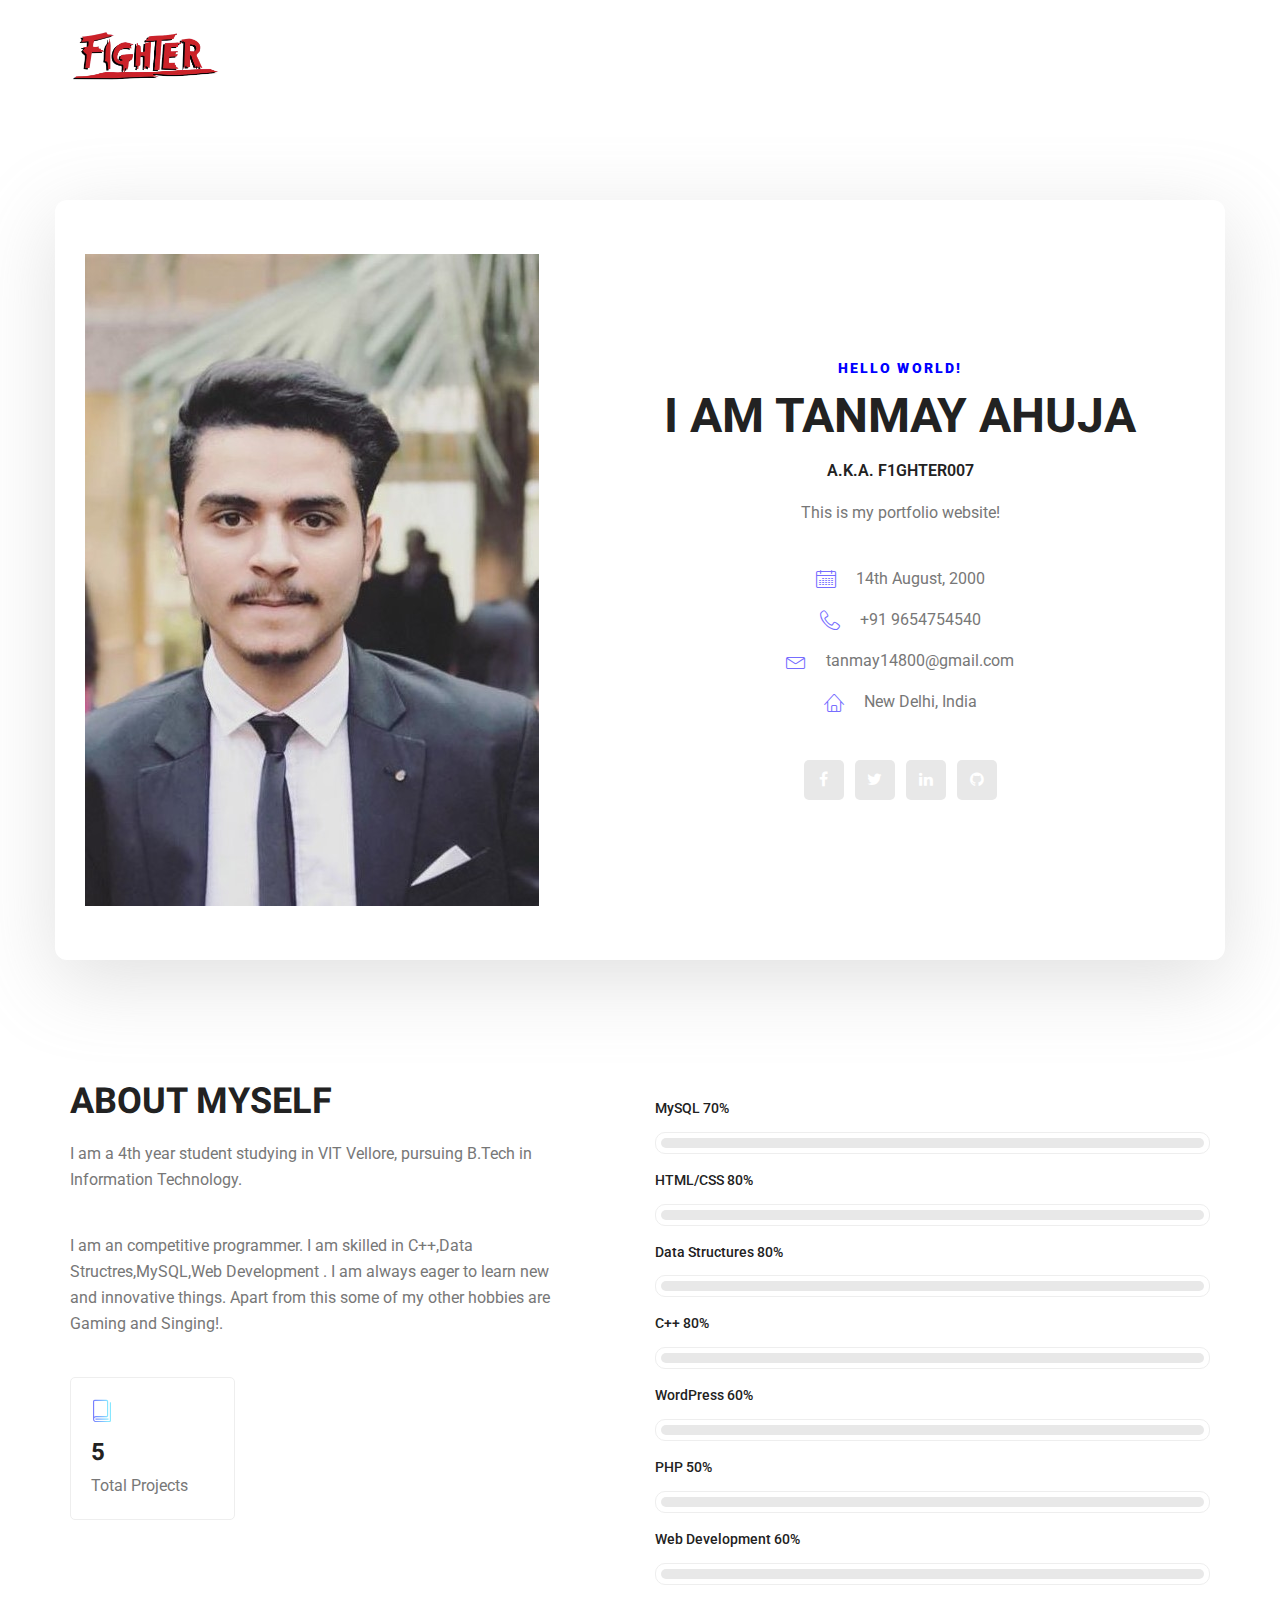
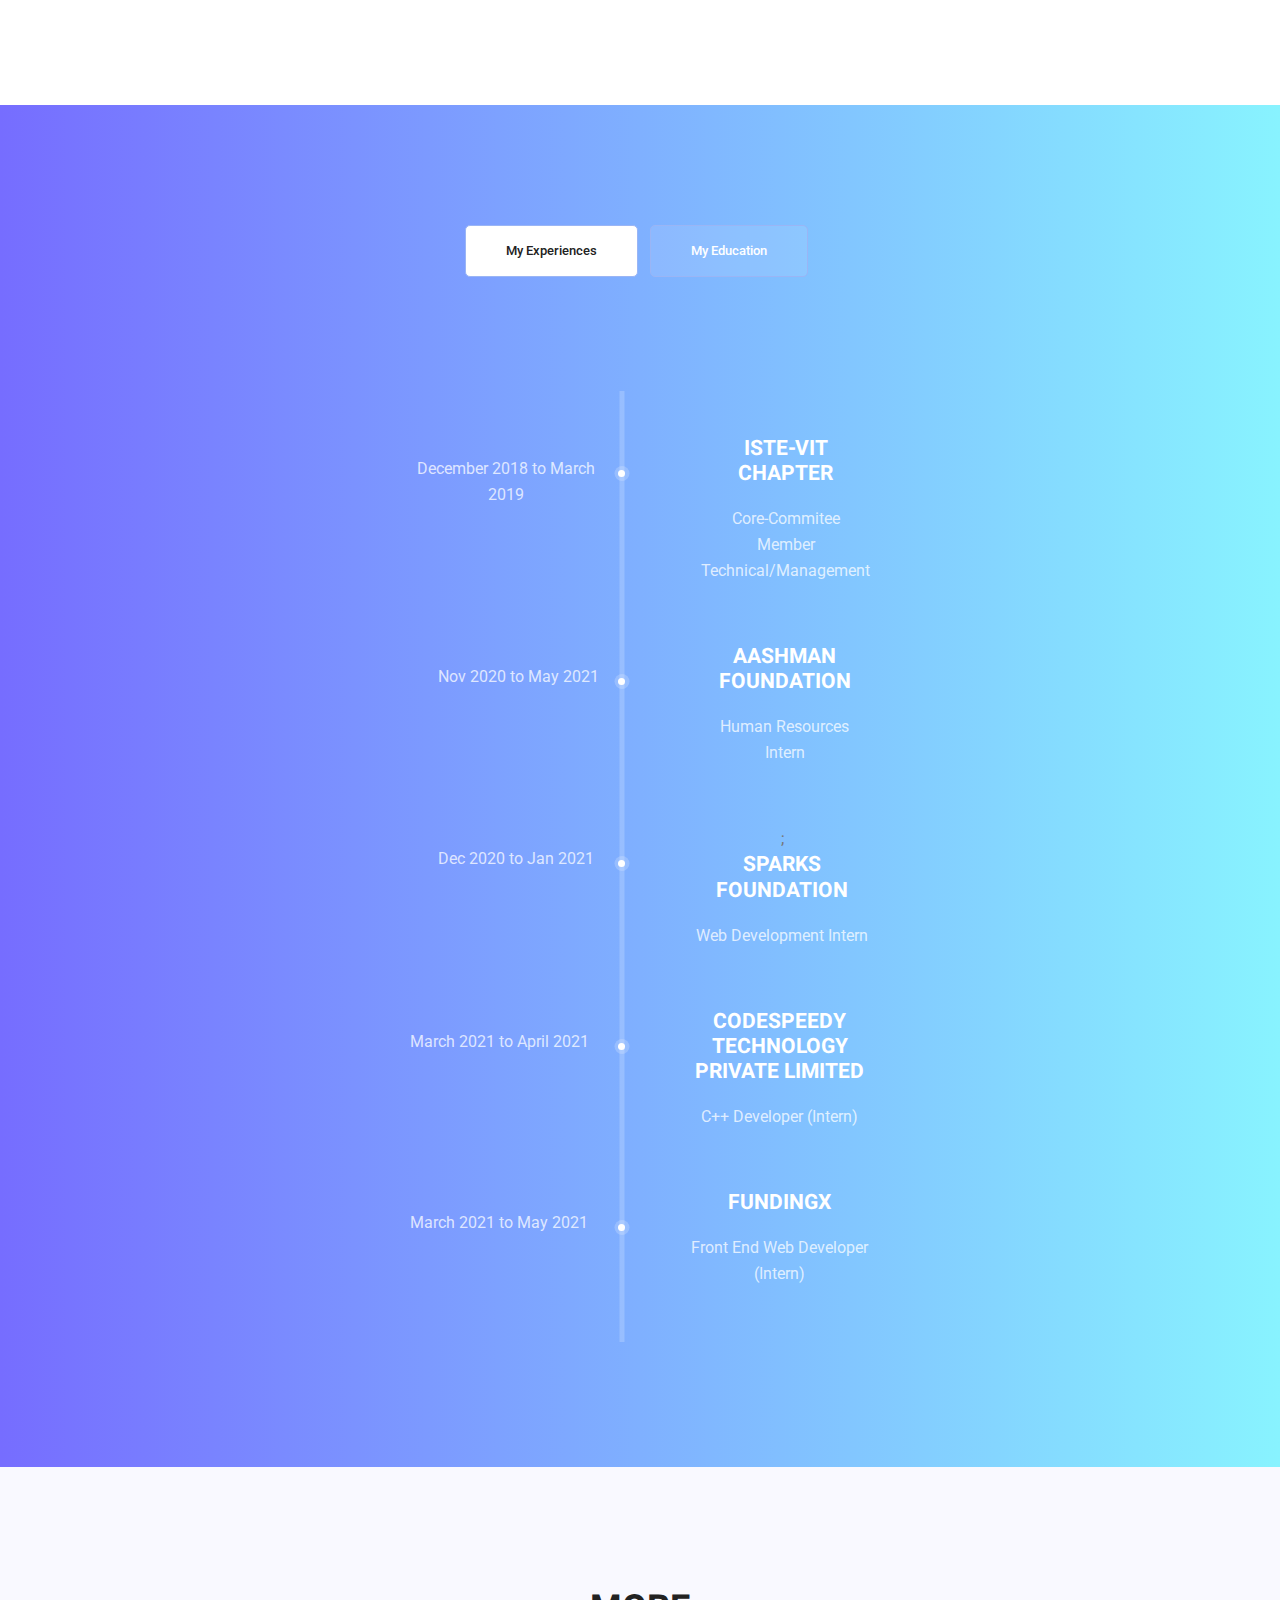
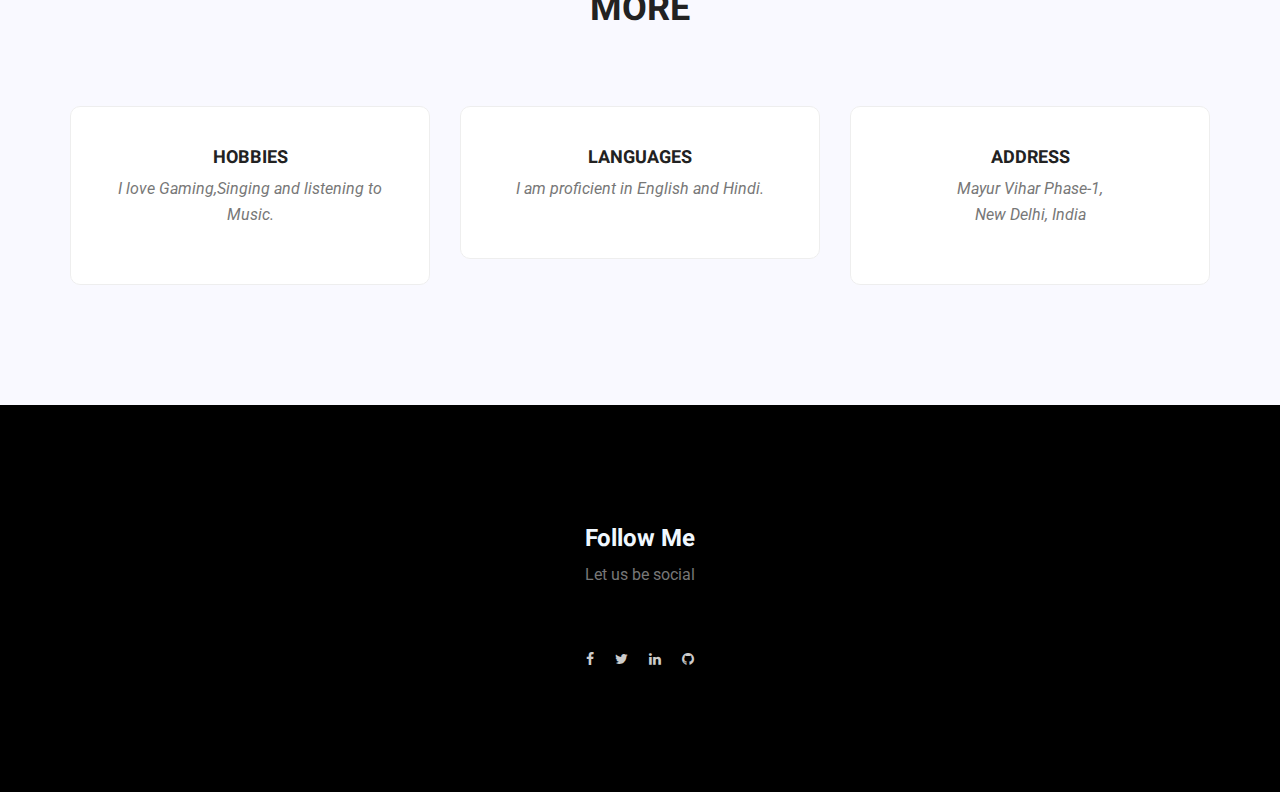
<file: index.html>
<!doctype html>
<html lang="en">
    <head>
        <!-- Required meta tags -->
        <meta charset="utf-8">
        <meta name="viewport" content="width=device-width, initial-scale=1, shrink-to-fit=no">
        <link rel="icon" href="img/favicon.jpg" type="image/png">
        <title>F1GHTER007</title>
        <!-- Bootstrap CSS -->
        <link rel="stylesheet" href="css/bootstrap.css">
        <link rel="stylesheet" href="vendors/linericon/style.css">
        <link rel="stylesheet" href="css/font-awesome.min.css">
        <link rel="stylesheet" href="vendors/owl-carousel/owl.carousel.min.css">
        <link rel="stylesheet" href="vendors/lightbox/simpleLightbox.css">
        <link rel="stylesheet" href="vendors/nice-select/css/nice-select.css">
        <link rel="stylesheet" href="vendors/animate-css/animate.css">
        <link rel="stylesheet" href="vendors/popup/magnific-popup.css">
        <link rel="stylesheet" href="vendors/flaticon/flaticon.css">
        <!-- main css -->
        <link rel="stylesheet" href="css/style.css">
        <link rel="stylesheet" href="css/responsive.css">
    </head>
    <body>
        <!--================Header Menu Area =================-->
        <header class="header_area">
            <div class="main_menu">
            	<nav class="navbar navbar-expand-lg navbar-light">
					<div class="container box_1620">
						<!-- Brand and toggle get grouped for better mobile display -->
						<a class="navbar-brand logo_h" href="index.html"><img class ="logo1" src="img/fight.png" alt=""></a>
						<button class="navbar-toggler" type="button" data-toggle="collapse" data-target="#navbarSupportedContent" aria-controls="navbarSupportedContent" aria-expanded="false" aria-label="Toggle navigation">
							<span class="icon-bar"></span>
							<span class="icon-bar"></span>
							<span class="icon-bar"></span>
						</button>
						<!-- Collect the nav links, forms, and other content for toggling -->
						<div class="collapse navbar-collapse offset" id="navbarSupportedContent">
							<ul class="nav navbar-nav menu_nav ml-auto">
								<li class="nav-item active"><a class="nav-link" href="index.html">Home</a></li> 
								<li class="nav-item"><a class="nav-link" href="about-us.html">About</a></li> 
								<li class="nav-item"><a class="nav-link" href="skills.html">Skills</a></li> 
								<li class="nav-item"><a target="_blank" class="nav-link" href="https://drive.google.com/file/d/1YwaOwdT9DwAKVWZm97eH8XDUvQyTio5u/view?usp=sharing">Resume</a></li> 
								<li class="nav-item"><a class="nav-link" href="contact.html">Contact</a></li>
							</ul>
						</div> 
					</div>
            	</nav>
            </div>
        </header>
        <!--================Header Menu Area =================-->
        
        <!--================Home Banner Area =================-->
        <section class="home_banner_area">
           	<div class="container box_1620">
           		<div class="banner_inner d-flex align-items-center">
					<div class="banner_content">
						<div class="media">
							<div class="d-flex">
								<img src="img/personal.JPG" alt="">
							</div>
							<div class="media-body">
								<div class="personal_text">
									<h6 style="text-align: center; color: blue; font-weight: 1000;">Hello World!</h6>
									<h3>I Am Tanmay Ahuja</h3>
									<h4 style="font-weight: 600; text-align: center;">a.k.a. F1GHTER007</h4>
									<p style="text-align: center">This is my portfolio website!</p>
									<ul class="list basic_info">
										<li><a href="#"><i class="lnr lnr-calendar-full"></i> 14th August, 2000</a></li>
										<li><a href="#"><i class="lnr lnr-phone-handset"></i> +91 9654754540</a></li>
										<li><a href="#"><i class="lnr lnr-envelope"></i> tanmay14800@gmail.com</a></li>
										<li><a href="#"><i class="lnr lnr-home"></i> New Delhi, India</a></li>
									</ul>
									<ul class="list personal_social">
										<li><a target="_blank" href="https://www.facebook.com/tanmay.ahuja140/"><i class="fa fa-facebook"></i></a></li>
										<li><a target="_blank" href="https://twitter.com/tanmay14800"><i class="fa fa-twitter"></i></a></li>
										<li><a target="_blank" href="https://www.linkedin.com/in/tanmay-ahuja-31b8b41b2"><i class="fa fa-linkedin"></i></a></li>
										<li><a target="_blank" href="https://github.com/tanmay140"><i class="fa fa-github" aria-hidden="true"></i>
										</a></li>
									</ul>
								</div>
							</div>
						</div>
					</div>
				</div>
            </div>
        </section>
        <!--================End Home Banner Area =================-->
        
        <!--================Welcome Area =================-->
        <section class="welcome_area p_120">
        	<div class="container">
        		<div class="row welcome_inner">
        			<div class="col-lg-6">
        				<div class="welcome_text">
        					<h4>About Myself</h4>
        					<p>I am a 4th year student studying in VIT Vellore, pursuing B.Tech in Information Technology.</p>
							<p>I am an competitive programmer. I am skilled in C++,Data Structres,MySQL,Web Development . I am always eager to learn new and innovative things. Apart from this some of my other hobbies are Gaming and Singing!.</p>
							<div class="row">
        						<div class="col-md-4">
        							<div class="wel_item">
        								<i class="lnr lnr-book"></i>
        								<h4>5</h4>
        								<p>Total Projects</p>
        							</div>
        						</div>
        					</div>
        				</div>
        			</div>
        			<div class="col-lg-6">
        				<div class="tools_expert">
        					<div class="skill_main">
								<div class="skill_item">
									<h4>MySQL <span class="counter">70</span>%</h4>
									<div class="progress_br">
										<div class="progress">
											<div class="progress-bar" role="progressbar" aria-valuenow="70" aria-valuemin="0" aria-valuemax="100"></div>
										</div>
									</div>
								</div>
								<div class="skill_item">
									<h4>HTML/CSS <span class="counter">80</span>%</h4>
									<div class="progress_br">
										<div class="progress">
											<div class="progress-bar" role="progressbar" aria-valuenow="80" aria-valuemin="0" aria-valuemax="100"></div>
										</div>
									</div>
								</div>
								<div class="skill_item">
									<h4>Data Structures <span class="counter">80</span>%</h4>
									<div class="progress_br">
										<div class="progress">
											<div class="progress-bar" role="progressbar" aria-valuenow="80" aria-valuemin="0" aria-valuemax="100"></div>
										</div>
									</div>
								</div>
								<div class="skill_item">
									<h4>C++ <span class="counter">80</span>%</h4>
									<div class="progress_br">
										<div class="progress">
											<div class="progress-bar" role="progressbar" aria-valuenow="80" aria-valuemin="0" aria-valuemax="100"></div>
										</div>
									</div>
								</div>
								<div class="skill_item">
									<h4>WordPress <span class="counter">60</span>%</h4>
									<div class="progress_br">
										<div class="progress">
											<div class="progress-bar" role="progressbar" aria-valuenow="60" aria-valuemin="0" aria-valuemax="100"></div>
										</div>
									</div>
								</div>
								<div class="skill_item">
									<h4>PHP <span class="counter">50</span>%</h4>
									<div class="progress_br">
										<div class="progress">
											<div class="progress-bar" role="progressbar" aria-valuenow="50" aria-valuemin="0" aria-valuemax="100"></div>
										</div>
									</div>
								</div>
								<div class="skill_item">
									<h4>Web Development <span class="counter">60</span>%</h4>
									<div class="progress_br">
										<div class="progress">
											<div class="progress-bar" role="progressbar" aria-valuenow="60" aria-valuemin="0" aria-valuemax="100"></div>
										</div>
									</div>
								</div>
							</div>
        				</div>
        			</div>
        		</div>
        	</div>
        </section>
        <!--================End Welcome Area =================-->
        
        <!--================My Tabs Area =================-->
        <section class="mytabs_area p_120">
        	<div class="container">
        		<div class="tabs_inner">
					<ul class="nav nav-tabs" id="myTab" role="tablist">
						<li class="nav-item">
							<a class="nav-link active" id="home-tab" data-toggle="tab" href="#home" role="tab" aria-controls="home" aria-selected="true">My Experiences</a>
						</li>
						<li class="nav-item">
							<a class="nav-link" id="profile-tab" data-toggle="tab" href="#profile" role="tab" aria-controls="profile" aria-selected="false">My Education</a>
						</li>
					</ul>
					<div class="tab-content" id="myTabContent">
						<div class="tab-pane fade show active" id="home" role="tabpanel" aria-labelledby="home-tab">
							<ul class="list">
								<li>
									<span></span>
									<div class="media">
										<div class="d-flex">
											<p>December 2018 to March 2019</p>
										</div>
										<div class="media-body">
											<h4>ISTE-VIT CHAPTER</h4>
											<p>Core-Commitee Member <br />Technical/Management</p>
										</div>
									</div>
								</li>
								<li>
									<span></span>
									<div class="media">
										<div class="d-flex">
											<p>&ensp; &emsp;Nov 2020 to May 2021</p>
										</div>
										<div class="media-body">
											<h4>Aashman Foundation</h4>
											<p>Human Resources Intern </p>
										</div>
									</div>
								</li>
								<li>
									<span></span>
									<div class="media">
										<div class="d-flex">
											<p>&ensp; &emsp;Dec 2020 to Jan 2021</p>
										</div>
										<div class="media-body">
											;<h4> Sparks Foundation</h4>
											<p>Web Development Intern </p>
										</div>
									</div>
								</li>
								<li>
									<span></span>
									<div class="media">
										<div class="d-flex">
											<p>March 2021 to April 2021</p>
										</div>
										<div class="media-body">
											<h4>CodeSpeedy Technology Private Limited</h4>
											<p>C++ Developer (Intern) </p>
										</div>
									</div>
								</li>
								<li>
									<span></span>
									<div class="media">
										<div class="d-flex">
											<p>March 2021 to May 2021</p>
										</div>
										<div class="media-body">
											<h4>FundingX</h4>
											<p>Front End Web Developer (Intern) </p>
										</div>
									</div>
								</li>
						</div>
					
						<div class="tab-pane fade" id="profile" role="tabpanel" aria-labelledby="profile-tab">
							<ul class="list">
								<li>
									<span></span>
									<div class="media">
										<div class="d-flex">
											<p>May 2004 to May 2018</p>
										</div>
										<div class="media-body">
											<h4>Cambridge School, Delhi</h4>
											<p>Graduated From High School <br />
										</div>
									</div>
								</li>
								<li>
								<li>
									<span></span>
									<div class="media">
										<div class="d-flex">
											<p>July 2018 to July 2022</p>
										</div>
										<div class="media-body">
											<h4>Vellore Institute of Technology, Vellore</h4>
											<p>Currently pursuing B.Tech in Information Technology. <br />
										</div>
									</div>
								</li>
						
							</ul>
						</div>
					</div>
        		</div>
        	</div>
        </section>
        <!--================End My Tabs Area =================-->
        
        
        <section class="testimonials_area p_120">
        	<div class="container">
        		<div class="main_title">
        			<h2>MORE</h2>
        		</div>
        		<div class="testi_inner">
					<div class="testi_slider owl-carousel">
						<div class="item">
							<div class="testi_item">
								<h4 style="text-align: center;">HOBBIES</h4>
								<p style="text-align: center;">I love Gaming,Singing and listening to Music. </p>
							</div>
						</div>
						<div class="item">
							<div class="testi_item">
								<h4 style="text-align: center;">Languages</h4>
								<p style="text-align: center;">I am proficient in English and Hindi.</p>

							</div>
						</div>
						<div class="item">
							<div class="testi_item">
								<h4 style="text-align: center;" >Address</h4>
								<p style="text-align: center;">Mayur Vihar Phase-1,<br>
								New Delhi, India</p>
							</div>
						</div>
					</div>
        		</div>
        	</div>
        </section>
    
        
     
       <footer class="footer_area p_120">
        	<div class="container">
        		
        
        				
        	
        					<h3 style=" text-align: center; color:aliceblue;">Follow Me</h3>
        					
							<p style="text-align: center;" >Let us be social</p>
							<aside class="f_widget social_widget">
								<pre>                                          </pre>
        					<ul style="align-self: center;" class="list">
								<li style="text-align: center;"><a target="_blank" href="https://www.facebook.com/tanmay.ahuja140/"><i style=" text-align: center" class="fa fa-facebook"></i></a></li>
								<li style="text-align: center;"><a target="_blank" href="https://twitter.com/tanmay14800"><i style=" text-align: center" class="fa fa-twitter"></i></a></li>
								<li style="text-align: center;"><a target="_blank" href="https://www.linkedin.com/in/tanmay-ahuja-31b8b41b2"><i class="fa fa-linkedin"></i></a></li>
								<li style="text-align: center;"><a target="_blank" href="https://github.com/tanmay140"><i class="fa fa-github" aria-hidden="true"></i>
								</a></li>
							</ul>
						   </aside>
        			
        		
        		
        	</div>
        </footer>
     
        <script src="js/jquery-3.3.1.min.js"></script>
        <script src="js/popper.js"></script>
        <script src="js/bootstrap.min.js"></script>
        <script src="js/stellar.js"></script>
        <script src="vendors/lightbox/simpleLightbox.min.js"></script>
        <script src="vendors/nice-select/js/jquery.nice-select.min.js"></script>
        <script src="vendors/isotope/imagesloaded.pkgd.min.js"></script>
        <script src="vendors/isotope/isotope.pkgd.min.js"></script>
        <script src="vendors/owl-carousel/owl.carousel.min.js"></script>
        <script src="vendors/popup/jquery.magnific-popup.min.js"></script>
        <script src="js/jquery.ajaxchimp.min.js"></script>
        <script src="vendors/counter-up/jquery.waypoints.min.js"></script>
        <script src="vendors/counter-up/jquery.counterup.min.js"></script>
        <script src="js/mail-script.js"></script>
        <script src="js/theme.js"></script>
    </body>
</html>
</file>
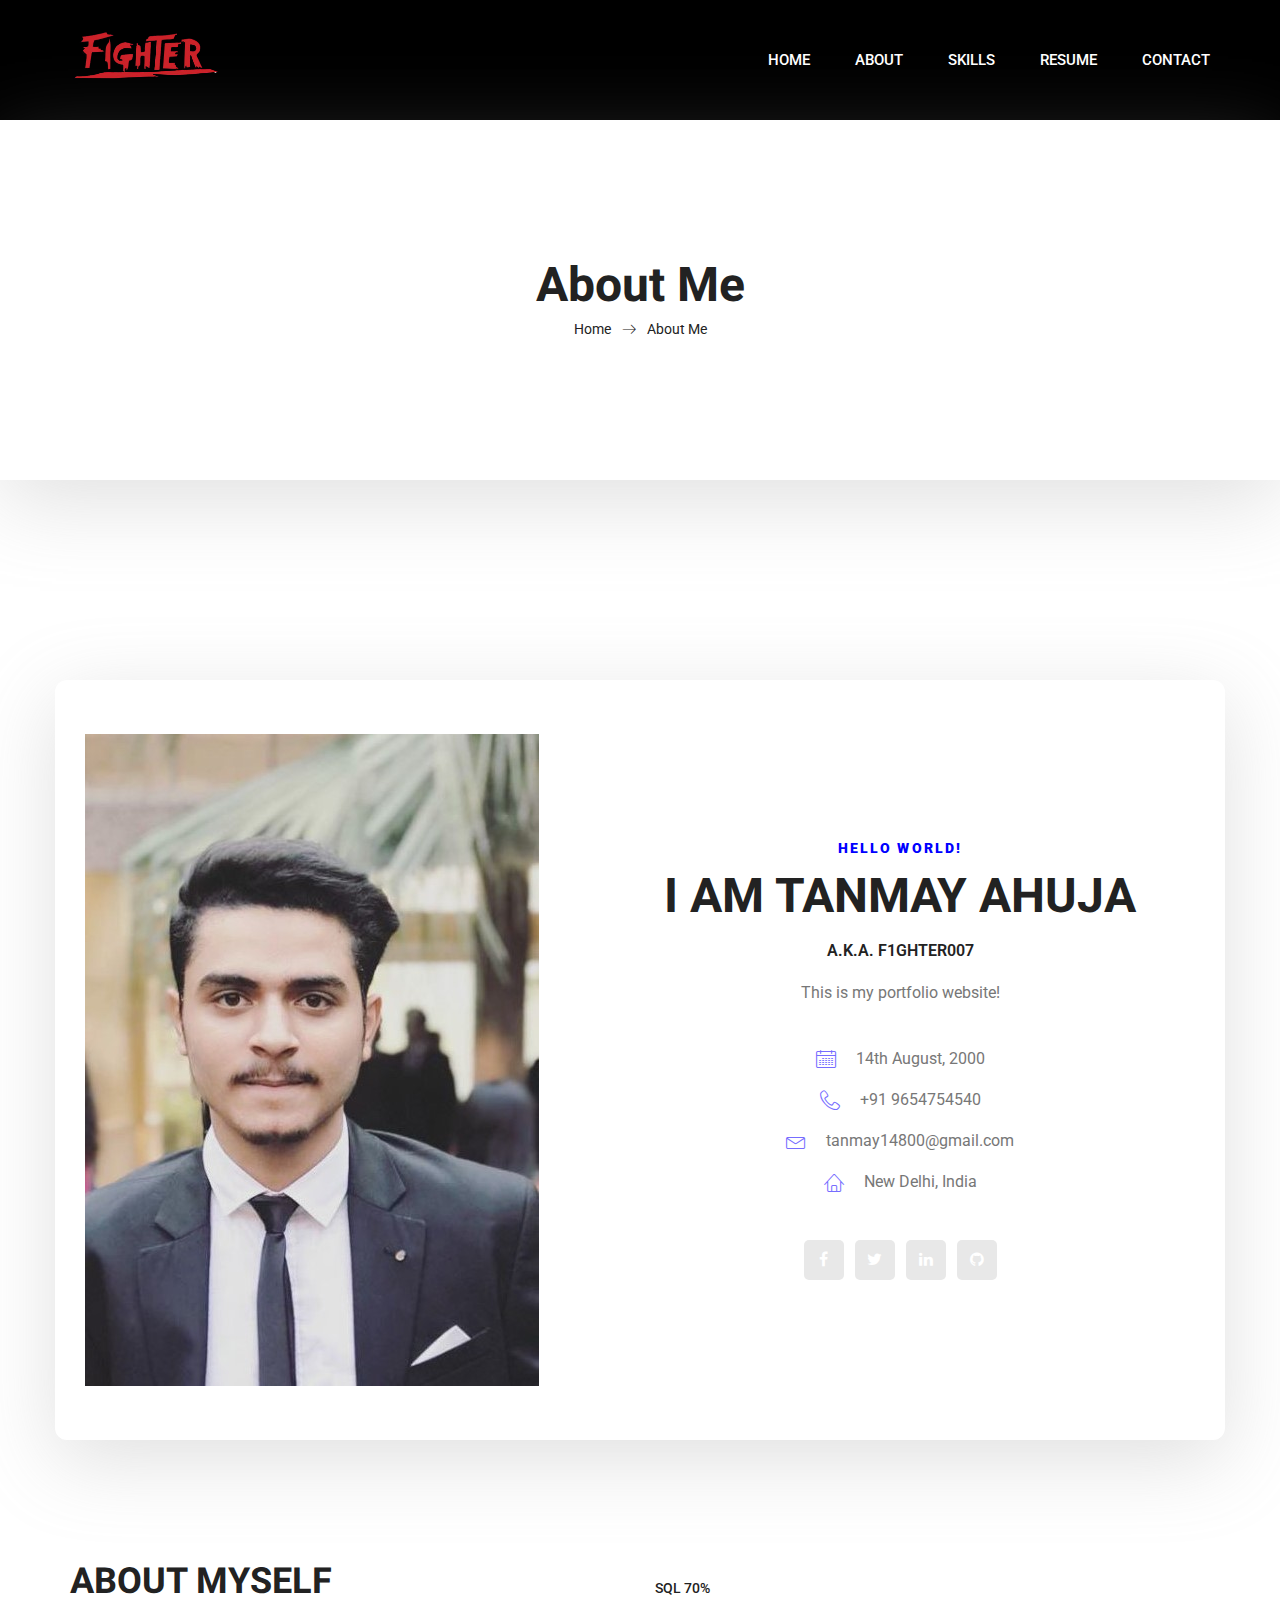
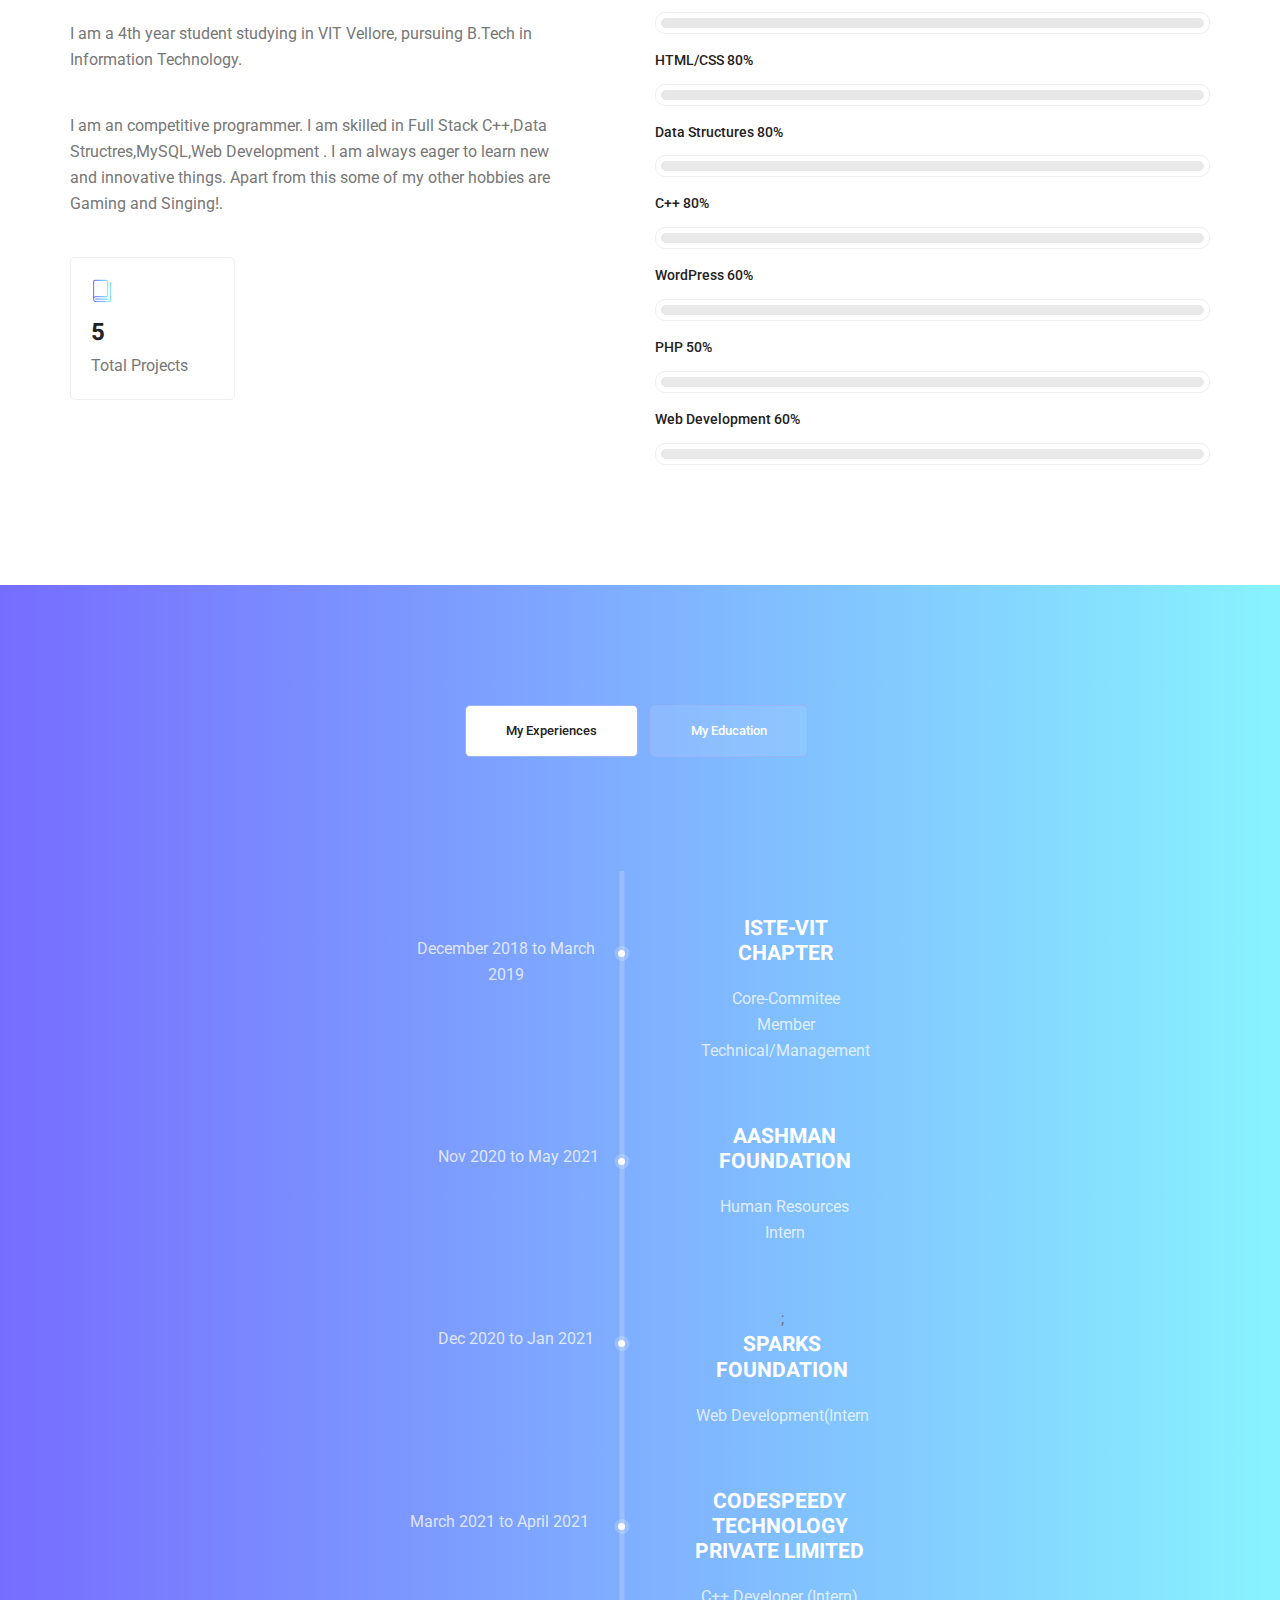
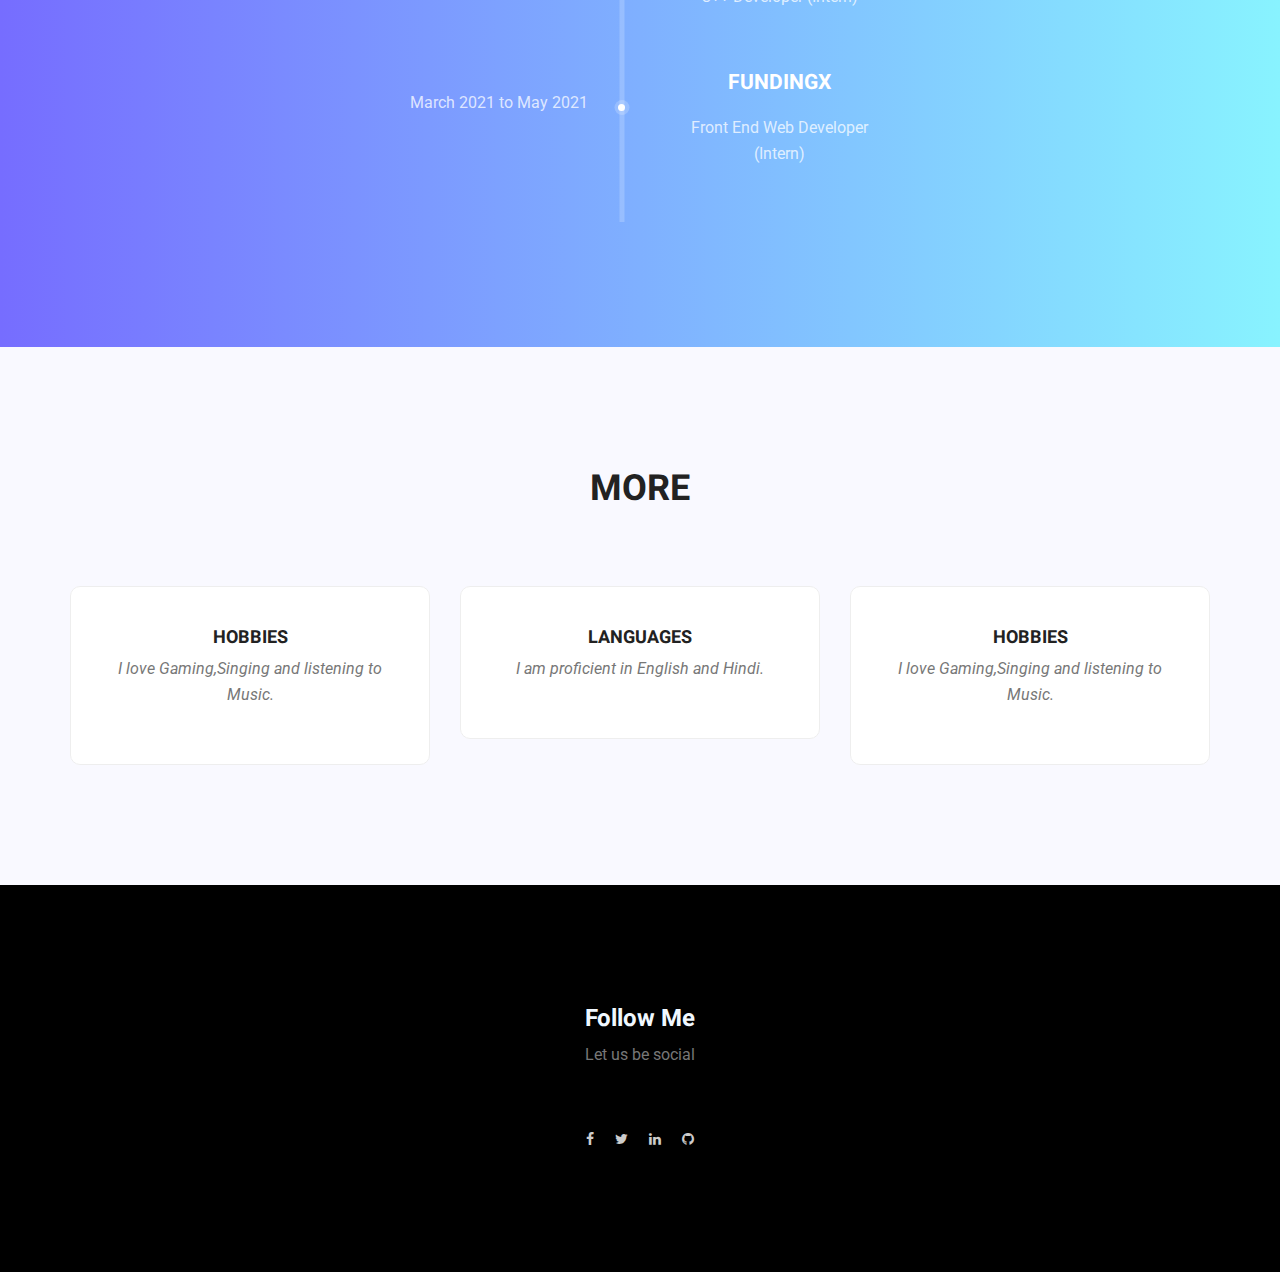
<file: about-us.html>
<!doctype html>
<html lang="en">
    <head>
        <!-- Required meta tags -->
        <meta charset="utf-8">
        <meta name="viewport" content="width=device-width, initial-scale=1, shrink-to-fit=no">
        <link rel="icon" href="img/favicon.jpg" type="image/png">
        <title>F1GHTER007-ABOUT</title>
        <!-- Bootstrap CSS -->
        <link rel="stylesheet" href="css/bootstrap.css">
        <link rel="stylesheet" href="vendors/linericon/style.css">
        <link rel="stylesheet" href="css/font-awesome.min.css">
        <link rel="stylesheet" href="vendors/owl-carousel/owl.carousel.min.css">
        <link rel="stylesheet" href="vendors/lightbox/simpleLightbox.css">
        <link rel="stylesheet" href="vendors/nice-select/css/nice-select.css">
        <link rel="stylesheet" href="vendors/animate-css/animate.css">
        <link rel="stylesheet" href="vendors/popup/magnific-popup.css">
        <link rel="stylesheet" href="vendors/flaticon/flaticon.css">
        <!-- main css -->
        <link rel="stylesheet" href="css/style.css">
        <link rel="stylesheet" href="css/responsive.css">
    </head>
    <body>
        
       <!--================Header Menu Area =================-->
	   <header class="header_area">
            <div class="main_menu">
            	<nav class="navbar navbar-expand-lg navbar-light">
					<div class="container box_1620">
						<!-- Brand and toggle get grouped for better mobile display -->
						<a class="navbar-brand logo_h" href="index.html"><img class ="logo1" src="img/fight.png" alt=""></a>
						<button class="navbar-toggler" type="button" data-toggle="collapse" data-target="#navbarSupportedContent" aria-controls="navbarSupportedContent" aria-expanded="false" aria-label="Toggle navigation">
							<span class="icon-bar"></span>
							<span class="icon-bar"></span>
							<span class="icon-bar"></span>
						</button>
						<!-- Collect the nav links, forms, and other content for toggling -->
						<div class="collapse navbar-collapse offset" id="navbarSupportedContent">
							<ul class="nav navbar-nav menu_nav ml-auto">
								<li class="nav-item active"><a class="nav-link" href="index.html">Home</a></li> 
								<li class="nav-item"><a class="nav-link" href="about-us.html">About</a></li> 
								<li class="nav-item"><a class="nav-link" href="skills.html">Skills</a></li> 
								<li class="nav-item"><a target="_blank" class="nav-link" href="https://drive.google.com/file/d/1wlTKBDMgrtAAktAjZe5V996IrxHR5URy/view?usp=sharing">Resume</a></li> 
								<li class="nav-item"><a class="nav-link" href="contact.html">Contact</a></li>
							</ul>
						</div> 
					</div>
            	</nav>
            </div>
        </header>
	<!--================Header Menu Area =================-->
        
        <!--================Home Banner Area =================-->
        <section class="banner_area">
            <div class="box_1620">
				<div class="banner_inner d-flex align-items-center">
					<div class="container">
						<div class="banner_content text-center">
							<h2>About Me</h2>
							<div class="page_link">
								<a href="index.html">Home</a>
								<a href="about-us.html">About Me</a>
							</div>
						</div>
					</div>
				</div>
            </div>
        </section>
       <!-- ================End Home Banner Area =================-->
        
        
       <!--================Home Banner Area =================-->
	   <section class="home_banner_area">
		<div class="container box_1620">
			<div class="banner_inner d-flex align-items-center">
			 <div class="banner_content">
				 <div class="media">
					<div class="d-flex">
						<img src="img/personal.JPG" alt="">
					</div>
					 <div class="media-body">
						 <div class="personal_text">
							<h6 style="text-align: center; color: blue; font-weight: 1000;">Hello World!</h6>
							<h3>I Am Tanmay Ahuja</h3>
							<h4 style="font-weight: 600; text-align: center;">a.k.a. F1GHTER007</h4>
							<p style="text-align: center">This is my portfolio website!</p>
							<ul class="list basic_info">
								 <li><a href="#"><i class="lnr lnr-calendar-full"></i> 14th August, 2000</a></li>
								 <li><a href="#"><i class="lnr lnr-phone-handset"></i> +91 9654754540</a></li>
								 <li><a href="#"><i class="lnr lnr-envelope"></i> tanmay14800@gmail.com</a></li>
								 <li><a href="#"><i class="lnr lnr-home"></i> New Delhi, India</a></li>
							 </ul>
							 <ul class="list personal_social">
								 <li><a target="_blank" href="https://www.facebook.com/tanmay.ahuja140/"><i class="fa fa-facebook"></i></a></li>
								 <li><a target="_blank" href="https://twitter.com/tanmay14800"><i class="fa fa-twitter"></i></a></li>
								 <li><a target="_blank" href="https://www.linkedin.com/in/tanmay-ahuja-31b8b41b2"><i class="fa fa-linkedin"></i></a></li>
								 <li><a target="_blank" href="https://github.com/tanmay140"><i class="fa fa-github" aria-hidden="true"></i>
								 </a></li>
							 </ul>
						 </div>
					 </div>
				 </div>
			 </div>
		 </div>
	 </div>
 </section>
 <!--================End Home Banner Area =================-->
 
 <!--================Welcome Area =================-->
 <section class="welcome_area p_120">
	 <div class="container">
		 <div class="row welcome_inner">
			 <div class="col-lg-6">
				 <div class="welcome_text">
					 <h4>About Myself</h4>
					 <p>I am a 4th year student studying in VIT Vellore, pursuing B.Tech in Information Technology.</p>
					 <p>I am an competitive programmer. I am skilled in Full Stack C++,Data Structres,MySQL,Web Development . I am always eager to learn new and innovative things. Apart from this some of my other hobbies are Gaming and Singing!.</p>
					 <div class="row">
						 <div class="col-md-4">
							 <div class="wel_item">
								 <i class="lnr lnr-book"></i>
								 <h4>5</h4>
								 <p>Total Projects</p>
							 </div>
						 </div>
						
					 </div>
				 </div>
			 </div>
<div class="col-lg-6">
        				<div class="tools_expert">
        					<div class="skill_main">
								<div class="skill_item">
									<h4>SQL <span class="counter">70</span>%</h4>
									<div class="progress_br">
										<div class="progress">
											<div class="progress-bar" role="progressbar" aria-valuenow="70" aria-valuemin="0" aria-valuemax="100"></div>
										</div>
									</div>
								</div>
								<div class="skill_item">
									<h4>HTML/CSS <span class="counter">80</span>%</h4>
									<div class="progress_br">
										<div class="progress">
											<div class="progress-bar" role="progressbar" aria-valuenow="80" aria-valuemin="0" aria-valuemax="100"></div>
										</div>
									</div>
								</div>
								<div class="skill_item">
									<h4>Data Structures <span class="counter">80</span>%</h4>
									<div class="progress_br">
										<div class="progress">
											<div class="progress-bar" role="progressbar" aria-valuenow="80" aria-valuemin="0" aria-valuemax="100"></div>
										</div>
									</div>
								</div>
								<div class="skill_item">
									<h4>C++ <span class="counter">80</span>%</h4>
									<div class="progress_br">
										<div class="progress">
											<div class="progress-bar" role="progressbar" aria-valuenow="80" aria-valuemin="0" aria-valuemax="100"></div>
										</div>
									</div>
								</div>
								<div class="skill_item">
									<h4>WordPress <span class="counter">60</span>%</h4>
									<div class="progress_br">
										<div class="progress">
											<div class="progress-bar" role="progressbar" aria-valuenow="60" aria-valuemin="0" aria-valuemax="100"></div>
										</div>
									</div>
								</div>
								<div class="skill_item">
									<h4>PHP <span class="counter">50</span>%</h4>
									<div class="progress_br">
										<div class="progress">
											<div class="progress-bar" role="progressbar" aria-valuenow="50" aria-valuemin="0" aria-valuemax="100"></div>
										</div>
									</div>
								</div>
								<div class="skill_item">
									<h4>Web Development <span class="counter">60</span>%</h4>
									<div class="progress_br">
										<div class="progress">
											<div class="progress-bar" role="progressbar" aria-valuenow="60" aria-valuemin="0" aria-valuemax="100"></div>
										</div>
									</div>
								</div>
							</div>
        				</div>
        			</div>
        		</div>
        	</div>
        </section>
 <!--================End Welcome Area =================-->
 
 <!--================My Tabs Area =================-->
 <section class="mytabs_area p_120">
	 <div class="container">
		 <div class="tabs_inner">
			 <ul class="nav nav-tabs" id="myTab" role="tablist">
				 <li class="nav-item">
					 <a class="nav-link active" id="home-tab" data-toggle="tab" href="#home" role="tab" aria-controls="home" aria-selected="true">My Experiences</a>
				 </li>
				 <li class="nav-item">
					 <a class="nav-link" id="profile-tab" data-toggle="tab" href="#profile" role="tab" aria-controls="profile" aria-selected="false">My Education</a>
				 </li>
			 </ul>
			 <div class="tab-content" id="myTabContent">
				<div class="tab-pane fade show active" id="home" role="tabpanel" aria-labelledby="home-tab">
					<ul class="list">
						<li>
							<span></span>
							<div class="media">
								<div class="d-flex">
									<p>December 2018 to March 2019</p>
								</div>
								<div class="media-body">
									<h4>ISTE-VIT CHAPTER</h4>
									<p>Core-Commitee Member <br />Technical/Management</p>
								</div>
							</div>
						</li>
						<li>
							<span></span>
							<div class="media">
								<div class="d-flex">
									<p>&ensp; &emsp;Nov 2020 to May 2021</p>
								</div>
								<div class="media-body">
									<h4>Aashman Foundation</h4>
									<p>Human Resources Intern </p>
								</div>
							</div>
						</li>
						<li>
							<span></span>
							<div class="media">
								<div class="d-flex">
									<p>&ensp; &emsp;Dec 2020 to Jan 2021</p>
								</div>
								<div class="media-body">
									;<h4> Sparks Foundation</h4>
									<p>Web Development(Intern </p>
								</div>
							</div>
						</li>
						<li>
							<span></span>
							<div class="media">
								<div class="d-flex">
									<p>March 2021 to April 2021</p>
								</div>
								<div class="media-body">
									<h4>CodeSpeedy Technology Private Limited</h4>
									<p>C++ Developer (Intern) </p>
								</div>
							</div>
						</li>
						<li>
							<span></span>
							<div class="media">
								<div class="d-flex">
									<p>March 2021 to May 2021</p>
								</div>
								<div class="media-body">
									<h4>FundingX</h4>
									<p>Front End Web Developer (Intern) </p>
								</div>
							</div>
						</li>
				</div>
			
				<div class="tab-pane fade" id="profile" role="tabpanel" aria-labelledby="profile-tab">
					<ul class="list">
						<li>
							<span></span>
							<div class="media">
								<div class="d-flex">
									<p>May 2004 to May 2018</p>
								</div>
								<div class="media-body">
									<h4>Cambridge School, Delhi</h4>
									<p>Graduated From High School <br />
								</div>
							</div>
						</li>
						<li>
						<li>
							<span></span>
							<div class="media">
								<div class="d-flex">
									<p>July 2018 to July 2022</p>
								</div>
								<div class="media-body">
									<h4>Vellore Institute of Technology, Vellore</h4>
									<p>Currently pursuing B.Tech in Information Technology. <br />
								</div>
							</div>
						</li>
				
					</ul>
				</div>
			</div>
		</div>
	</div>
</section>

 <section class="testimonials_area p_120">
	 <div class="container">
		 <div class="main_title">
			 <h2>MORE</h2>
		 </div>
		 <div class="testi_inner">
			 <div class="testi_slider owl-carousel">
				 <div class="item">
					 <div class="testi_item">
						 <h4 style="text-align: center;">HOBBIES</h4>
						 <p style="text-align: center;">I love Gaming,Singing and listening to Music. </p>
					 </div>
				 </div>
				 <div class="item">
					 <div class="testi_item">
						 <h4 style="text-align: center;">Languages</h4>
						 <p style="text-align: center;">I am proficient in English and Hindi.</p>

					 </div>
				 </div>
			
			 </div>
		 </div>
	 </div>
 </section>
 
 
 <footer class="footer_area p_120">
	<div class="container">
		

				
	
					<h3 style=" text-align: center; color:aliceblue;">Follow Me</h3>
					
					<p style="text-align: center;" >Let us be social</p>
					<aside class="f_widget social_widget">
						<pre>                                          </pre>
					<ul style="align-self: center;" class="list">
						<li style="text-align: center;"><a target="_blank" href="https://www.facebook.com/tanmay.ahuja140/"><i style=" text-align: center" class="fa fa-facebook"></i></a></li>
						<li style="text-align: center;"><a target="_blank" href="https://twitter.com/tanmay14800"><i style=" text-align: center" class="fa fa-twitter"></i></a></li>
						<li style="text-align: center;"><a target="_blank" href="https://www.linkedin.com/in/tanmay-ahuja-31b8b41b2"><i class="fa fa-linkedin"></i></a></li>
						<li style="text-align: center;"><a target="_blank" href="https://github.com/tanmay140"><i class="fa fa-github" aria-hidden="true"></i>
						</a></li>
					</ul>
				   </aside>
			
		
		
	</div>
</footer>

<script src="js/jquery-3.3.1.min.js"></script>
<script src="js/popper.js"></script>
<script src="js/bootstrap.min.js"></script>
<script src="js/stellar.js"></script>
<script src="vendors/lightbox/simpleLightbox.min.js"></script>
<script src="vendors/nice-select/js/jquery.nice-select.min.js"></script>
<script src="vendors/isotope/imagesloaded.pkgd.min.js"></script>
<script src="vendors/isotope/isotope.pkgd.min.js"></script>
<script src="vendors/owl-carousel/owl.carousel.min.js"></script>
<script src="vendors/popup/jquery.magnific-popup.min.js"></script>
<script src="js/jquery.ajaxchimp.min.js"></script>
<script src="vendors/counter-up/jquery.waypoints.min.js"></script>
<script src="vendors/counter-up/jquery.counterup.min.js"></script>
<script src="js/mail-script.js"></script>
<script src="js/theme.js"></script>
</body>
</html>
</file>
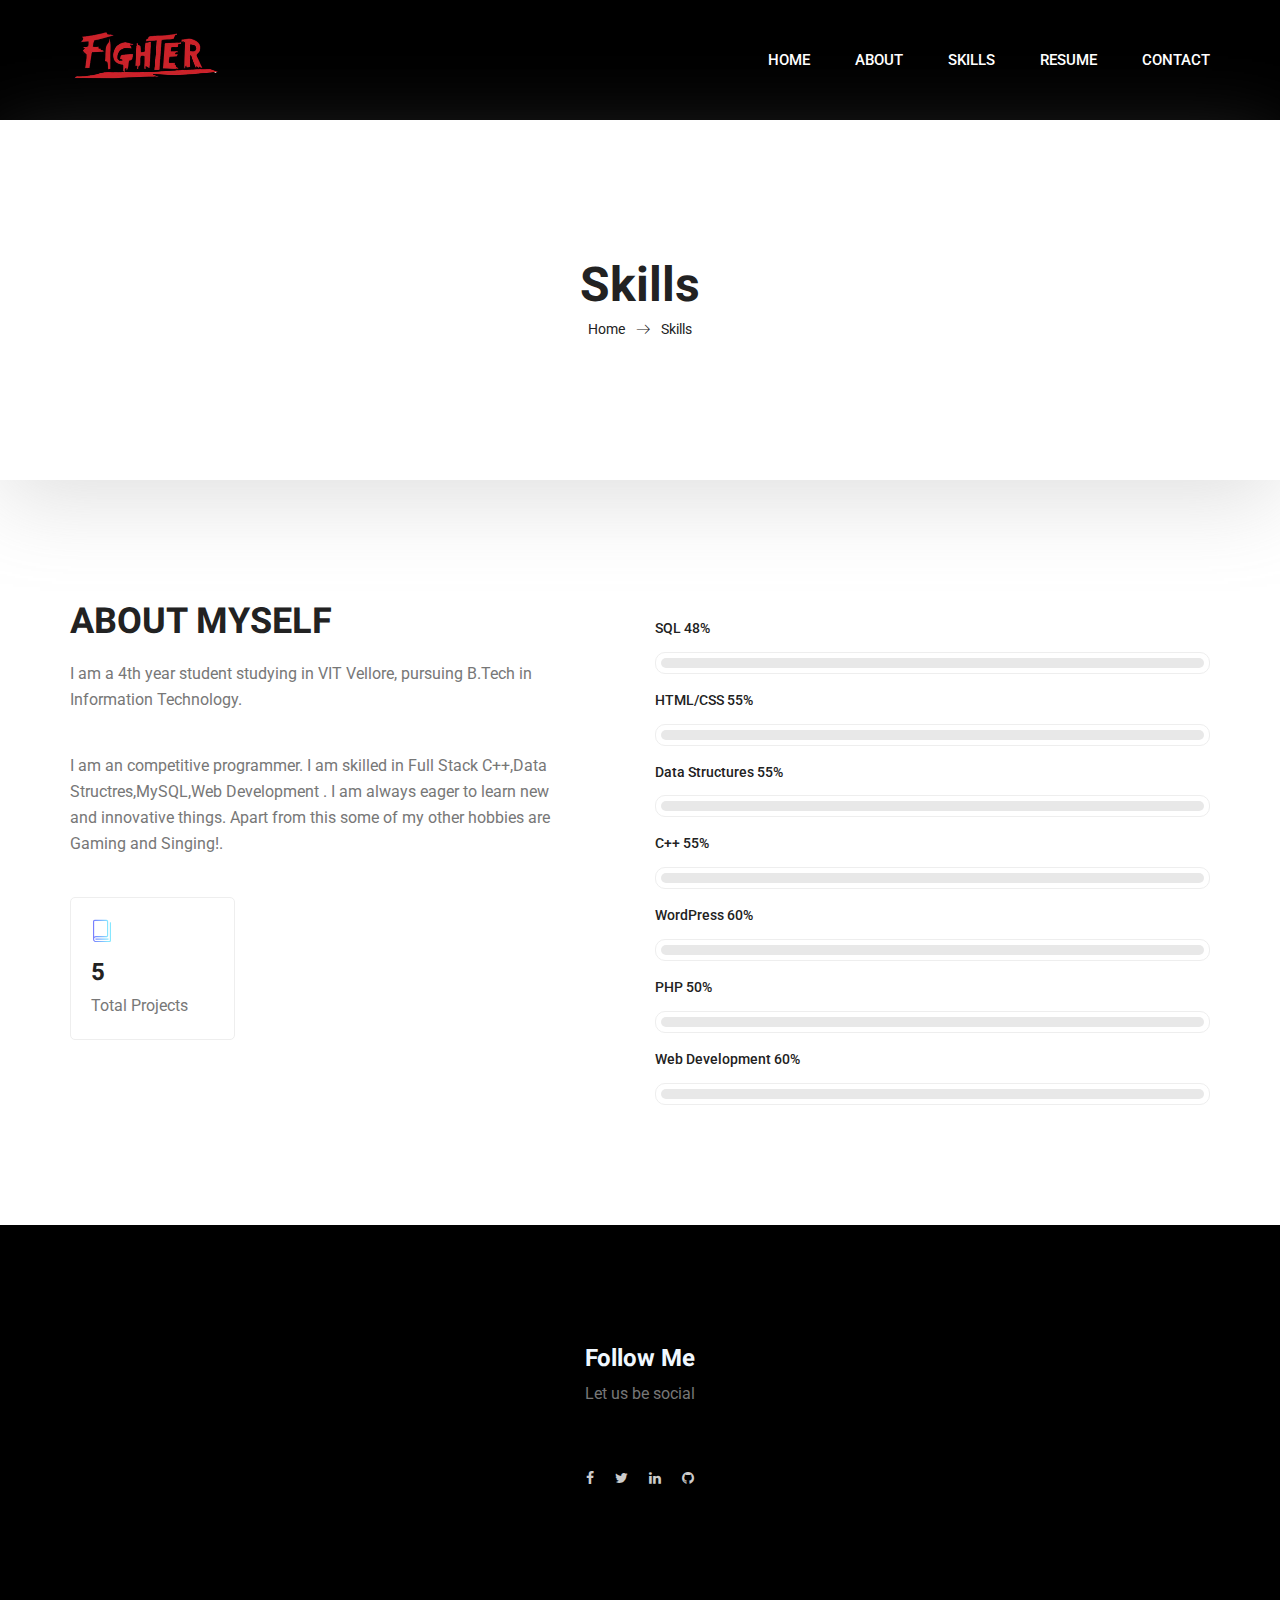
<file: skills.html>
<!doctype html>
<html lang="en">
    <head>
        <!-- Required meta tags -->
        <meta charset="utf-8">
        <meta name="viewport" content="width=device-width, initial-scale=1, shrink-to-fit=no">
        <link rel="icon" href="img/favicon.jpg" type="image/png">
        <title>F1GHTER007-SKILLS</title>
        <!-- Bootstrap CSS -->
        <link rel="stylesheet" href="css/bootstrap.css">
        <link rel="stylesheet" href="vendors/linericon/style.css">
        <link rel="stylesheet" href="css/font-awesome.min.css">
        <link rel="stylesheet" href="vendors/owl-carousel/owl.carousel.min.css">
        <link rel="stylesheet" href="vendors/lightbox/simpleLightbox.css">
        <link rel="stylesheet" href="vendors/nice-select/css/nice-select.css">
        <link rel="stylesheet" href="vendors/animate-css/animate.css">
        <link rel="stylesheet" href="vendors/popup/magnific-popup.css">
        <link rel="stylesheet" href="vendors/flaticon/flaticon.css">
        <!-- main css -->
        <link rel="stylesheet" href="css/style.css">
        <link rel="stylesheet" href="css/responsive.css">
    </head>
    <body>
        
        <!--================Header Menu Area =================-->
        <header class="header_area">
            <div class="main_menu">
            	<nav class="navbar navbar-expand-lg navbar-light">
					<div class="container box_1620">
						<!-- Brand and toggle get grouped for better mobile display -->
						<a class="navbar-brand logo_h" href="index.html"><img class ="logo1" src="img/fight.png" alt=""></a>
						<button class="navbar-toggler" type="button" data-toggle="collapse" data-target="#navbarSupportedContent" aria-controls="navbarSupportedContent" aria-expanded="false" aria-label="Toggle navigation">
							<span class="icon-bar"></span>
							<span class="icon-bar"></span>
							<span class="icon-bar"></span>
						</button>
						<!-- Collect the nav links, forms, and other content for toggling -->
						<div class="collapse navbar-collapse offset" id="navbarSupportedContent">
							<ul class="nav navbar-nav menu_nav ml-auto">
								<li class="nav-item active"><a class="nav-link" href="index.html">Home</a></li> 
								<li class="nav-item"><a class="nav-link" href="about-us.html">About</a></li> 
								<li class="nav-item"><a class="nav-link" href="skills.html">Skills</a></li> 
								<li class="nav-item"><a target="_blank" class="nav-link" href="https://drive.google.com/file/d/1YwaOwdT9DwAKVWZm97eH8XDUvQyTio5u/view?usp=sharing">Resume</a></li>
								<li class="nav-item"><a class="nav-link" href="contact.html">Contact</a></li>
							</ul>
						</div> 
					</div>
            	</nav>
            </div>
        </header>
        <!--================Header Menu Area =================-->
        
        <!--================Home Banner Area =================-->
        <section class="banner_area">
            <div class="box_1620">
				<div class="banner_inner d-flex align-items-center">
					<div class="container">
						<div class="banner_content text-center">
							<h2>Skills</h2>
							<div class="page_link">
								<a href="index.html">Home</a>
								<a href="services.html">Skills</a>
							</div>
						</div>
					</div>
				</div>
            </div>
        </section>
        <!--================End Home Banner Area =================-->
        
 <!--================Welcome Area =================-->
<section class="welcome_area p_120">
	 <div class="container">
		 <div class="row welcome_inner">
			 <div class="col-lg-6">
				 <div class="welcome_text">
					 <h4>About Myself</h4>
					 <p>I am a 4th year student studying in VIT Vellore, pursuing B.Tech in Information Technology.</p>
					 <p>I am an competitive programmer. I am skilled in Full Stack C++,Data Structres,MySQL,Web Development . I am always eager to learn new and innovative things. Apart from this some of my other hobbies are Gaming and Singing!.</p>
					 <div class="row">
						 <div class="col-md-4">
							 <div class="wel_item">
								 <i class="lnr lnr-book"></i>
								 <h4>5</h4>
								 <p>Total Projects</p>
							 </div>
						 </div>
						
					 </div>
				 </div>
			 </div>
<div class="col-lg-6">
        				<div class="tools_expert">
        					<div class="skill_main">
								<div class="skill_item">
									<h4>SQL <span class="counter">70</span>%</h4>
									<div class="progress_br">
										<div class="progress">
											<div class="progress-bar" role="progressbar" aria-valuenow="70" aria-valuemin="0" aria-valuemax="100"></div>
										</div>
									</div>
								</div>
								<div class="skill_item">
									<h4>HTML/CSS <span class="counter">80</span>%</h4>
									<div class="progress_br">
										<div class="progress">
											<div class="progress-bar" role="progressbar" aria-valuenow="80" aria-valuemin="0" aria-valuemax="100"></div>
										</div>
									</div>
								</div>
								<div class="skill_item">
									<h4>Data Structures <span class="counter">80</span>%</h4>
									<div class="progress_br">
										<div class="progress">
											<div class="progress-bar" role="progressbar" aria-valuenow="80" aria-valuemin="0" aria-valuemax="100"></div>
										</div>
									</div>
								</div>
								<div class="skill_item">
									<h4>C++ <span class="counter">80</span>%</h4>
									<div class="progress_br">
										<div class="progress">
											<div class="progress-bar" role="progressbar" aria-valuenow="80" aria-valuemin="0" aria-valuemax="100"></div>
										</div>
									</div>
								</div>
								<div class="skill_item">
									<h4>WordPress <span class="counter">60</span>%</h4>
									<div class="progress_br">
										<div class="progress">
											<div class="progress-bar" role="progressbar" aria-valuenow="60" aria-valuemin="0" aria-valuemax="100"></div>
										</div>
									</div>
								</div>
								<div class="skill_item">
									<h4>PHP <span class="counter">50</span>%</h4>
									<div class="progress_br">
										<div class="progress">
											<div class="progress-bar" role="progressbar" aria-valuenow="50" aria-valuemin="0" aria-valuemax="100"></div>
										</div>
									</div>
								</div>
								<div class="skill_item">
									<h4>Web Development <span class="counter">60</span>%</h4>
									<div class="progress_br">
										<div class="progress">
											<div class="progress-bar" role="progressbar" aria-valuenow="60" aria-valuemin="0" aria-valuemax="100"></div>
										</div>
									</div>
								</div>
							</div>
        				</div>
        			</div>
        		</div>
        	</div>
        </section>
 

	<footer class="footer_area p_120">
		<div class="container">
			
	
					
		
						<h3 style=" text-align: center; color:aliceblue;">Follow Me</h3>
						
						<p style="text-align: center;" >Let us be social</p>
						<aside class="f_widget social_widget">
							<pre>                                          </pre>
						<ul style="align-self: center;" class="list">
							<li style="text-align: center;"><a target="_blank" href="https://www.facebook.com/tanmay.ahuja140/"><i style=" text-align: center" class="fa fa-facebook"></i></a></li>
							<li style="text-align: center;"><a target="_blank" href="https://twitter.com/tanmay14800"><i style=" text-align: center" class="fa fa-twitter"></i></a></li>
							<li style="text-align: center;"><a target="_blank" href="https://www.linkedin.com/in/tanmay-ahuja-31b8b41b2"><i class="fa fa-linkedin"></i></a></li>
							<li style="text-align: center;"><a target="_blank" href="https://github.com/tanmay140"><i class="fa fa-github" aria-hidden="true"></i>
							</a></li>
						</ul>
					   </aside>
				
			
			
		</div>
	</footer>
 
	<script src="js/jquery-3.3.1.min.js"></script>
	<script src="js/popper.js"></script>
	<script src="js/bootstrap.min.js"></script>
	<script src="js/stellar.js"></script>
	<script src="vendors/lightbox/simpleLightbox.min.js"></script>
	<script src="vendors/nice-select/js/jquery.nice-select.min.js"></script>
	<script src="vendors/isotope/imagesloaded.pkgd.min.js"></script>
	<script src="vendors/isotope/isotope.pkgd.min.js"></script>
	<script src="vendors/owl-carousel/owl.carousel.min.js"></script>
	<script src="vendors/popup/jquery.magnific-popup.min.js"></script>
	<script src="js/jquery.ajaxchimp.min.js"></script>
	<script src="vendors/counter-up/jquery.waypoints.min.js"></script>
	<script src="vendors/counter-up/jquery.counterup.min.js"></script>
	<script src="js/mail-script.js"></script>
	<script src="js/theme.js"></script>
</body>
</html>
</file>
<file: vendors/linericon/style.css>
@font-face {
	font-family: 'Linearicons-Free';
	src:url('fonts/Linearicons-Free.eot?w118d');
	src:url('fonts/Linearicons-Free.eot?#iefixw118d') format('embedded-opentype'),
		url('fonts/Linearicons-Free.woff2?w118d') format('woff2'),
		url('fonts/Linearicons-Free.woff?w118d') format('woff'),
		url('fonts/Linearicons-Free.ttf?w118d') format('truetype'),
		url('fonts/Linearicons-Free.svg?w118d#Linearicons-Free') format('svg');
	font-weight: normal;
	font-style: normal;
}

.lnr {
	font-family: 'Linearicons-Free';
	speak: none;
	font-style: normal;
	font-weight: normal;
	font-variant: normal;
	text-transform: none;
	line-height: 1;

	/* Better Font Rendering =========== */
	-webkit-font-smoothing: antialiased;
	-moz-osx-font-smoothing: grayscale;
}

.lnr-home:before {
	content: "\e800";
}
.lnr-apartment:before {
	content: "\e801";
}
.lnr-pencil:before {
	content: "\e802";
}
.lnr-magic-wand:before {
	content: "\e803";
}
.lnr-drop:before {
	content: "\e804";
}
.lnr-lighter:before {
	content: "\e805";
}
.lnr-poop:before {
	content: "\e806";
}
.lnr-sun:before {
	content: "\e807";
}
.lnr-moon:before {
	content: "\e808";
}
.lnr-cloud:before {
	content: "\e809";
}
.lnr-cloud-upload:before {
	content: "\e80a";
}
.lnr-cloud-download:before {
	content: "\e80b";
}
.lnr-cloud-sync:before {
	content: "\e80c";
}
.lnr-cloud-check:before {
	content: "\e80d";
}
.lnr-database:before {
	content: "\e80e";
}
.lnr-lock:before {
	content: "\e80f";
}
.lnr-cog:before {
	content: "\e810";
}
.lnr-trash:before {
	content: "\e811";
}
.lnr-dice:before {
	content: "\e812";
}
.lnr-heart:before {
	content: "\e813";
}
.lnr-star:before {
	content: "\e814";
}
.lnr-star-half:before {
	content: "\e815";
}
.lnr-star-empty:before {
	content: "\e816";
}
.lnr-flag:before {
	content: "\e817";
}
.lnr-envelope:before {
	content: "\e818";
}
.lnr-paperclip:before {
	content: "\e819";
}
.lnr-inbox:before {
	content: "\e81a";
}
.lnr-eye:before {
	content: "\e81b";
}
.lnr-printer:before {
	content: "\e81c";
}
.lnr-file-empty:before {
	content: "\e81d";
}
.lnr-file-add:before {
	content: "\e81e";
}
.lnr-enter:before {
	content: "\e81f";
}
.lnr-exit:before {
	content: "\e820";
}
.lnr-graduation-hat:before {
	content: "\e821";
}
.lnr-license:before {
	content: "\e822";
}
.lnr-music-note:before {
	content: "\e823";
}
.lnr-film-play:before {
	content: "\e824";
}
.lnr-camera-video:before {
	content: "\e825";
}
.lnr-camera:before {
	content: "\e826";
}
.lnr-picture:before {
	content: "\e827";
}
.lnr-book:before {
	content: "\e828";
}
.lnr-bookmark:before {
	content: "\e829";
}
.lnr-user:before {
	content: "\e82a";
}
.lnr-users:before {
	content: "\e82b";
}
.lnr-shirt:before {
	content: "\e82c";
}
.lnr-store:before {
	content: "\e82d";
}
.lnr-cart:before {
	content: "\e82e";
}
.lnr-tag:before {
	content: "\e82f";
}
.lnr-phone-handset:before {
	content: "\e830";
}
.lnr-phone:before {
	content: "\e831";
}
.lnr-pushpin:before {
	content: "\e832";
}
.lnr-map-marker:before {
	content: "\e833";
}
.lnr-map:before {
	content: "\e834";
}
.lnr-location:before {
	content: "\e835";
}
.lnr-calendar-full:before {
	content: "\e836";
}
.lnr-keyboard:before {
	content: "\e837";
}
.lnr-spell-check:before {
	content: "\e838";
}
.lnr-screen:before {
	content: "\e839";
}
.lnr-smartphone:before {
	content: "\e83a";
}
.lnr-tablet:before {
	content: "\e83b";
}
.lnr-laptop:before {
	content: "\e83c";
}
.lnr-laptop-phone:before {
	content: "\e83d";
}
.lnr-power-switch:before {
	content: "\e83e";
}
.lnr-bubble:before {
	content: "\e83f";
}
.lnr-heart-pulse:before {
	content: "\e840";
}
.lnr-construction:before {
	content: "\e841";
}
.lnr-pie-chart:before {
	content: "\e842";
}
.lnr-chart-bars:before {
	content: "\e843";
}
.lnr-gift:before {
	content: "\e844";
}
.lnr-diamond:before {
	content: "\e845";
}
.lnr-linearicons:before {
	content: "\e846";
}
.lnr-dinner:before {
	content: "\e847";
}
.lnr-coffee-cup:before {
	content: "\e848";
}
.lnr-leaf:before {
	content: "\e849";
}
.lnr-paw:before {
	content: "\e84a";
}
.lnr-rocket:before {
	content: "\e84b";
}
.lnr-briefcase:before {
	content: "\e84c";
}
.lnr-bus:before {
	content: "\e84d";
}
.lnr-car:before {
	content: "\e84e";
}
.lnr-train:before {
	content: "\e84f";
}
.lnr-bicycle:before {
	content: "\e850";
}
.lnr-wheelchair:before {
	content: "\e851";
}
.lnr-select:before {
	content: "\e852";
}
.lnr-earth:before {
	content: "\e853";
}
.lnr-smile:before {
	content: "\e854";
}
.lnr-sad:before {
	content: "\e855";
}
.lnr-neutral:before {
	content: "\e856";
}
.lnr-mustache:before {
	content: "\e857";
}
.lnr-alarm:before {
	content: "\e858";
}
.lnr-bullhorn:before {
	content: "\e859";
}
.lnr-volume-high:before {
	content: "\e85a";
}
.lnr-volume-medium:before {
	content: "\e85b";
}
.lnr-volume-low:before {
	content: "\e85c";
}
.lnr-volume:before {
	content: "\e85d";
}
.lnr-mic:before {
	content: "\e85e";
}
.lnr-hourglass:before {
	content: "\e85f";
}
.lnr-undo:before {
	content: "\e860";
}
.lnr-redo:before {
	content: "\e861";
}
.lnr-sync:before {
	content: "\e862";
}
.lnr-history:before {
	content: "\e863";
}
.lnr-clock:before {
	content: "\e864";
}
.lnr-download:before {
	content: "\e865";
}
.lnr-upload:before {
	content: "\e866";
}
.lnr-enter-down:before {
	content: "\e867";
}
.lnr-exit-up:before {
	content: "\e868";
}
.lnr-bug:before {
	content: "\e869";
}
.lnr-code:before {
	content: "\e86a";
}
.lnr-link:before {
	content: "\e86b";
}
.lnr-unlink:before {
	content: "\e86c";
}
.lnr-thumbs-up:before {
	content: "\e86d";
}
.lnr-thumbs-down:before {
	content: "\e86e";
}
.lnr-magnifier:before {
	content: "\e86f";
}
.lnr-cross:before {
	content: "\e870";
}
.lnr-menu:before {
	content: "\e871";
}
.lnr-list:before {
	content: "\e872";
}
.lnr-chevron-up:before {
	content: "\e873";
}
.lnr-chevron-down:before {
	content: "\e874";
}
.lnr-chevron-left:before {
	content: "\e875";
}
.lnr-chevron-right:before {
	content: "\e876";
}
.lnr-arrow-up:before {
	content: "\e877";
}
.lnr-arrow-down:before {
	content: "\e878";
}
.lnr-arrow-left:before {
	content: "\e879";
}
.lnr-arrow-right:before {
	content: "\e87a";
}
.lnr-move:before {
	content: "\e87b";
}
.lnr-warning:before {
	content: "\e87c";
}
.lnr-question-circle:before {
	content: "\e87d";
}
.lnr-menu-circle:before {
	content: "\e87e";
}
.lnr-checkmark-circle:before {
	content: "\e87f";
}
.lnr-cross-circle:before {
	content: "\e880";
}
.lnr-plus-circle:before {
	content: "\e881";
}
.lnr-circle-minus:before {
	content: "\e882";
}
.lnr-arrow-up-circle:before {
	content: "\e883";
}
.lnr-arrow-down-circle:before {
	content: "\e884";
}
.lnr-arrow-left-circle:before {
	content: "\e885";
}
.lnr-arrow-right-circle:before {
	content: "\e886";
}
.lnr-chevron-up-circle:before {
	content: "\e887";
}
.lnr-chevron-down-circle:before {
	content: "\e888";
}
.lnr-chevron-left-circle:before {
	content: "\e889";
}
.lnr-chevron-right-circle:before {
	content: "\e88a";
}
.lnr-crop:before {
	content: "\e88b";
}
.lnr-frame-expand:before {
	content: "\e88c";
}
.lnr-frame-contract:before {
	content: "\e88d";
}
.lnr-layers:before {
	content: "\e88e";
}
.lnr-funnel:before {
	content: "\e88f";
}
.lnr-text-format:before {
	content: "\e890";
}
.lnr-text-format-remove:before {
	content: "\e891";
}
.lnr-text-size:before {
	content: "\e892";
}
.lnr-bold:before {
	content: "\e893";
}
.lnr-italic:before {
	content: "\e894";
}
.lnr-underline:before {
	content: "\e895";
}
.lnr-strikethrough:before {
	content: "\e896";
}
.lnr-highlight:before {
	content: "\e897";
}
.lnr-text-align-left:before {
	content: "\e898";
}
.lnr-text-align-center:before {
	content: "\e899";
}
.lnr-text-align-right:before {
	content: "\e89a";
}
.lnr-text-align-justify:before {
	content: "\e89b";
}
.lnr-line-spacing:before {
	content: "\e89c";
}
.lnr-indent-increase:before {
	content: "\e89d";
}
.lnr-indent-decrease:before {
	content: "\e89e";
}
.lnr-pilcrow:before {
	content: "\e89f";
}
.lnr-direction-ltr:before {
	content: "\e8a0";
}
.lnr-direction-rtl:before {
	content: "\e8a1";
}
.lnr-page-break:before {
	content: "\e8a2";
}
.lnr-sort-alpha-asc:before {
	content: "\e8a3";
}
.lnr-sort-amount-asc:before {
	content: "\e8a4";
}
.lnr-hand:before {
	content: "\e8a5";
}
.lnr-pointer-up:before {
	content: "\e8a6";
}
.lnr-pointer-right:before {
	content: "\e8a7";
}
.lnr-pointer-down:before {
	content: "\e8a8";
}
.lnr-pointer-left:before {
	content: "\e8a9";
}
</file>
<file: vendors/nice-select/css/nice-select.css>
.nice-select {
  -webkit-tap-highlight-color: transparent;
  background-color: #fff;
  border-radius: 5px;
  border: solid 1px #e8e8e8;
  box-sizing: border-box;
  clear: both;
  cursor: pointer;
  display: block;
  float: left;
  font-family: inherit;
  font-size: 14px;
  font-weight: normal;
  height: 42px;
  line-height: 40px;
  outline: none;
  padding-left: 18px;
  padding-right: 30px;
  position: relative;
  text-align: left !important;
  -webkit-transition: all 0.2s ease-in-out;
  transition: all 0.2s ease-in-out;
  -webkit-user-select: none;
     -moz-user-select: none;
      -ms-user-select: none;
          user-select: none;
  white-space: nowrap;
  width: auto; }
  .nice-select:hover {
    border-color: #dbdbdb; }
  .nice-select:active, .nice-select.open, .nice-select:focus {
    border-color: #999; }
  .nice-select:after {
    border-bottom: 2px solid #999;
    border-right: 2px solid #999;
    content: '';
    display: block;
    height: 5px;
    margin-top: -4px;
    pointer-events: none;
    position: absolute;
    right: 12px;
    top: 50%;
    -webkit-transform-origin: 66% 66%;
        -ms-transform-origin: 66% 66%;
            transform-origin: 66% 66%;
    -webkit-transform: rotate(45deg);
        -ms-transform: rotate(45deg);
            transform: rotate(45deg);
    -webkit-transition: all 0.15s ease-in-out;
    transition: all 0.15s ease-in-out;
    width: 5px; }
  .nice-select.open:after {
    -webkit-transform: rotate(-135deg);
        -ms-transform: rotate(-135deg);
            transform: rotate(-135deg); }
  .nice-select.open .list {
    opacity: 1;
    pointer-events: auto;
    -webkit-transform: scale(1) translateY(0);
        -ms-transform: scale(1) translateY(0);
            transform: scale(1) translateY(0); }
  .nice-select.disabled {
    border-color: #ededed;
    color: #999;
    pointer-events: none; }
    .nice-select.disabled:after {
      border-color: #cccccc; }
  .nice-select.wide {
    width: 100%; }
    .nice-select.wide .list {
      left: 0 !important;
      right: 0 !important; }
  .nice-select.right {
    float: right; }
    .nice-select.right .list {
      left: auto;
      right: 0; }
  .nice-select.small {
    font-size: 12px;
    height: 36px;
    line-height: 34px; }
    .nice-select.small:after {
      height: 4px;
      width: 4px; }
    .nice-select.small .option {
      line-height: 34px;
      min-height: 34px; }
  .nice-select .list {
    background-color: #fff;
    border-radius: 5px;
    box-shadow: 0 0 0 1px rgba(68, 68, 68, 0.11);
    box-sizing: border-box;
    margin-top: 4px;
    opacity: 0;
    overflow: hidden;
    padding: 0;
    pointer-events: none;
    position: absolute;
    top: 100%;
    left: 0;
    -webkit-transform-origin: 50% 0;
        -ms-transform-origin: 50% 0;
            transform-origin: 50% 0;
    -webkit-transform: scale(0.75) translateY(-21px);
        -ms-transform: scale(0.75) translateY(-21px);
            transform: scale(0.75) translateY(-21px);
    -webkit-transition: all 0.2s cubic-bezier(0.5, 0, 0, 1.25), opacity 0.15s ease-out;
    transition: all 0.2s cubic-bezier(0.5, 0, 0, 1.25), opacity 0.15s ease-out;
    z-index: 9; }
    .nice-select .list:hover .option:not(:hover) {
      background-color: transparent !important; }
  .nice-select .option {
    cursor: pointer;
    font-weight: 400;
    line-height: 40px;
    list-style: none;
    min-height: 40px;
    outline: none;
    padding-left: 18px;
    padding-right: 29px;
    text-align: left;
    -webkit-transition: all 0.2s;
    transition: all 0.2s; }
    .nice-select .option:hover, .nice-select .option.focus, .nice-select .option.selected.focus {
      background-color: #f6f6f6; }
    .nice-select .option.selected {
      font-weight: bold; }
    .nice-select .option.disabled {
      background-color: transparent;
      color: #999;
      cursor: default; }

.no-csspointerevents .nice-select .list {
  display: none; }

.no-csspointerevents .nice-select.open .list {
  display: block; }
</file>
<file: vendors/flaticon/flaticon.css>
/*
  	Flaticon icon font: Flaticon
  	Creation date: 26/06/2018 17:19
  	*/

@font-face {
  font-family: "Flaticon";
  src: url("./Flaticon.eot");
  src: url("./Flaticon.eot?#iefix") format("embedded-opentype"),
       url("./Flaticon.woff") format("woff"),
       url("./Flaticon.ttf") format("truetype"),
       url("./Flaticon.svg#Flaticon") format("svg");
  font-weight: normal;
  font-style: normal;
}

@media screen and (-webkit-min-device-pixel-ratio:0) {
  @font-face {
    font-family: "Flaticon";
    src: url("./Flaticon.svg#Flaticon") format("svg");
  }
}

[class^="flaticon-"]:before, [class*=" flaticon-"]:before,
[class^="flaticon-"]:after, [class*=" flaticon-"]:after {   
  font-family: Flaticon;
        font-size: 20px;
font-style: normal;
margin-left: 20px;
}

.flaticon-skyline:before { content: "\f100"; }
.flaticon-sketch:before { content: "\f101"; }
.flaticon-city:before { content: "\f102"; }
</file>
<file: css/style.css>
@import url("https://fonts.googleapis.com/css?family=Heebo:300,400,700,900|Roboto:300,400,500,700");
.logo1{
  height:100px;
  width: 150px;
  ;
}
.list {
  list-style: none;
  margin: 0px;
  padding: 0px;
  text-align: center; }

a {
  text-decoration: none;
  transition: all 0.3s ease-in-out; }
  a:hover, a:focus {
    text-decoration: none;
    outline: none; }

.row.m0 {
  margin: 0px; }

body {
  line-height: 26px;
  font-size: 16px;
  font-family: "Roboto", sans-serif;
  font-weight: normal;
  color: #777777; }

h1, h2, h3, h4, h5, h6 {
  font-family: "Heebo", sans-serif;
  font-weight: bold; }

button:focus {
  outline: none;
  box-shadow: none; }

.p0 {
  padding-left: 0px;
  padding-right: 0px; }

.p_120 {
  padding-top: 120px;
  padding-bottom: 120px; }

.p_100 {
  padding-top: 100px;
  padding-bottom: 100px; }

.pad_top {
  padding-top: 120px; }

.pad_bt {
  padding-bottom: 120px; }

.mt-25 {
  margin-top: 25px; }

@media (min-width: 1200px) {
  .container {
    max-width: 1170px; } }

@media (min-width: 1620px) {
  .box_1620 {
    max-width: 1620px;
    margin: auto;
    width: 100%;
    padding-left: 0px;
    padding-right: 0px; } }
/* Main Title Area css
============================================================================================ */
.main_title {
  text-align: center;
  max-width: 670px;
  margin: 0px auto 75px; }
  .main_title h2 {
    font-family: "Heebo", sans-serif;
    font-size: 36px;
    color: #222222;
    margin-bottom: 15px;
    text-transform: uppercase; }
  .main_title p {
    font-size: 16px;
    font-family: "Roboto", sans-serif;
    font-weight: normal;
    line-height: 26px;
    color: #777777;
    margin-bottom: 0px; }

/* End Main Title Area css
============================================================================================ */
/*---------------------------------------------------- */
/*----------------------------------------------------*/
.header_area {
  position: absolute;
  width: 100%;
  top: 0;
  left: 0;
  z-index: 99;
  transition: background 0.4s, all 0.3s linear; }
  .header_area .navbar {
    background: transparent;
    padding: 0px;
    border: 0px;
    border-radius: 0px; }
    .header_area .navbar .nav .nav-item {
      margin-right: 45px; }
      .header_area .navbar .nav .nav-item .nav-link {
        font: 500 15px/120px "Roboto", sans-serif;
        text-transform: uppercase;
        color: #fff;
        padding: 0px;
        display: inline-block; }
        .header_area .navbar .nav .nav-item .nav-link:after {
          display: none; }
      .header_area .navbar .nav .nav-item:hover .nav-link, .header_area .navbar .nav .nav-item.active .nav-link {
        color: #fff; }
      .header_area .navbar .nav .nav-item.submenu {
        position: relative; }
        .header_area .navbar .nav .nav-item.submenu ul {
          border: none;
          padding: 0px;
          border-radius: 0px;
          box-shadow: none;
          margin: 0px;
          background: #fff;
          box-shadow: 0px 3px 16px 0px rgba(0, 0, 0, 0.1); }
          @media (min-width: 992px) {
            .header_area .navbar .nav .nav-item.submenu ul {
              position: absolute;
              top: 120%;
              left: 0px;
              min-width: 200px;
              text-align: left;
              opacity: 0;
              transition: all 300ms ease-in;
              visibility: hidden;
              display: block;
              border: none;
              padding: 0px;
              border-radius: 0px; } }
          .header_area .navbar .nav .nav-item.submenu ul:before {
            content: "";
            width: 0;
            height: 0;
            border-style: solid;
            border-width: 10px 10px 0 10px;
            border-color: #eeeeee transparent transparent transparent;
            position: absolute;
            right: 24px;
            top: 45px;
            z-index: 3;
            opacity: 0;
            transition: all 400ms linear; }
          .header_area .navbar .nav .nav-item.submenu ul .nav-item {
            display: block;
            float: none;
            margin-right: 0px;
            border-bottom: 1px solid #ededed;
            margin-left: 0px;
            transition: all 0.4s linear; }
            .header_area .navbar .nav .nav-item.submenu ul .nav-item .nav-link {
              line-height: 45px;
              color: #222222;
              padding: 0px 30px;
              transition: all 150ms linear;
              display: block;
              margin-right: 0px; }
            .header_area .navbar .nav .nav-item.submenu ul .nav-item:last-child {
              border-bottom: none; }
            .header_area .navbar .nav .nav-item.submenu ul .nav-item:hover .nav-link {
              background: #766dff;
              color: #fff; }
        @media (min-width: 992px) {
          .header_area .navbar .nav .nav-item.submenu:hover ul {
            visibility: visible;
            opacity: 1;
            top: 100%; } }
        .header_area .navbar .nav .nav-item.submenu:hover ul .nav-item {
          margin-top: 0px; }
      .header_area .navbar .nav .nav-item:last-child {
        margin-right: 0px; }
    .header_area .navbar .search {
      font-size: 12px;
      line-height: 60px;
      display: inline-block;
      color: #222222;
      margin-left: 80px; }
      .header_area .navbar .search i {
        font-weight: 600; }
  .header_area.navbar_fixed .main_menu {
    position: fixed;
    width: 100%;
    top: -70px;
    left: 0;
    right: 0;
    background: #000;
    transform: translateY(70px);
    transition: transform 500ms ease, background 500ms ease;
    -webkit-transition: transform 500ms ease, background 500ms ease;
    box-shadow: 0px 3px 16px 0px rgba(0, 0, 0, 0.1); }
    .header_area.navbar_fixed .main_menu .navbar .nav .nav-item .nav-link {
      line-height: 70px; }

.top_menu {
  background: #f9f9ff; }
  .top_menu .header_social li {
    display: inline-block;
    margin-right: 15px; }
    .top_menu .header_social li a {
      font-size: 14px;
      color: #777777;
      display: inline-block;
      line-height: 42px;
      transition: all 300ms linear 0s; }
    .top_menu .header_social li:last-child {
      margin-right: 0px; }
    .top_menu .header_social li:hover a {
      color: #766dff; }
  .top_menu .dn_btn {
    line-height: 42px;
    display: inline-block;
    font-size: 12px;
    margin-right: 30px;
    font-family: "Roboto", sans-serif;
    font-weight: normal;
    color: #777777;
    transition: all 300ms linear 0s; }
    .top_menu .dn_btn:hover {
      color: #766dff; }
    .top_menu .dn_btn:last-child {
      margin-right: 0px; }
  .top_menu .lan_pack {
    height: 30px;
    border: 1px solid #eeeeee;
    border-radius: 3px;
    line-height: 28px;
    font-size: 12px;
    font-family: "Roboto", sans-serif;
    font-weight: 500;
    padding-left: 19px;
    padding-right: 36px;
    color: #777777;
    background: #f9f9ff;
    margin-right: 5px;
    margin-top: 8px; }
    .top_menu .lan_pack .current {
      color: #777777; }
    .top_menu .lan_pack:after {
      content: "\f0d7";
      border: none !important;
      font: normal normal normal 12px/1 FontAwesome;
      transform: rotate(0deg);
      height: auto;
      margin-top: -6px;
      right: 20px; }

/*---------------------------------------------------- */
/*----------------------------------------------------*/
/* Home Banner Area css
============================================================================================ */
.home_banner_area {
  position: relative;
  z-index: 1;
  background-image: url(https://vistapointe.net/images/beautiful-space-wallpapers-2.jpg);
  background-size: cover;
  margin-bottom: 200px; }
  .home_banner_area .box_1620 {
    min-height: 700px;
    border-radius: 12px;
    position: relative;
    bottom: -200px;
    background: #fff;
    padding: 30px;
    box-shadow: 0px 20px 80px 0px rgba(153, 153, 153, 0.3); }
  .home_banner_area .banner_inner {
    position: relative;
    width: 100%;
    min-height: 700px;
    display: flex; }
    .home_banner_area .banner_inner .banner_content {
      color: #222222;
      vertical-align: middle;
      align-self: center;
      text-align: left; }
      .home_banner_area .banner_inner .banner_content .media .d-flex {
        padding-right: 125px; }
      .home_banner_area .banner_inner .banner_content .media .media-body {
        vertical-align: middle;
        align-self: center; }

.blog_banner {
  min-height: 780px;
  position: relative;
  z-index: 1;
  overflow: hidden;
  margin-bottom: 0px; }
  .blog_banner .banner_inner {
    background: #04091e;
    position: relative;
    overflow: hidden;
    width: 100%;
    min-height: 780px;
    z-index: 1; }
    .blog_banner .banner_inner .overlay {
      background: url(../img/banner/banner-2.jpg) no-repeat scroll center center;
      opacity: .5;
      height: 125%;
      position: absolute;
      left: 0px;
      top: 0px;
      width: 100%;
      z-index: -1; }
    .blog_banner .banner_inner .blog_b_text {
      max-width: 700px;
      margin: auto;
      color: #fff; }
      .blog_banner .banner_inner .blog_b_text h2 {
        font-size: 60px;
        font-weight: bold;
        font-family: "Heebo", sans-serif;
        line-height: 66px;
        margin-bottom: 15px;
        text-transform: uppercase; }
      .blog_banner .banner_inner .blog_b_text p {
        font-size: 16px;
        margin-bottom: 35px; }
      .blog_banner .banner_inner .blog_b_text .white_bg_btn {
        line-height: 42px;
        padding: 0px 45px;
        border-radius: 5px; }

.banner_box {
  max-width: 1620px;
  margin: auto; }

.banner_area {
  position: relative;
  z-index: 1;
  min-height: 350px;
  background-color: #000;
  margin-bottom: 120px; }
  .banner_area .box_1620 {
    background: #fff;
    min-height: 360px;
    border-radius: 12px;
    position: relative;
    bottom: -120px;
    box-shadow: 0px 20px 80px 0px rgba(153, 153, 153, 0.3); }
  .banner_area .banner_inner {
    position: relative;
    overflow: hidden;
    width: 100%;
    min-height: 360px;
    z-index: 1; }
    .banner_area .banner_inner .banner_content h2 {
      color: #222222;
      font-size: 48px;
      font-family: "Heebo", sans-serif;
      margin-bottom: 0px;
      font-weight: bold; }
    .banner_area .banner_inner .banner_content .page_link a {
      font-size: 14px;
      color: #222222;
      font-family: "Roboto", sans-serif;
      margin-right: 32px;
      position: relative; }
      .banner_area .banner_inner .banner_content .page_link a:before {
        content: "\e87a";
        font-family: 'Linearicons-Free';
        position: absolute;
        right: -25px;
        top: 50%;
        transform: translateY(-50%); }
      .banner_area .banner_inner .banner_content .page_link a:last-child {
        margin-right: 0px; }
        .banner_area .banner_inner .banner_content .page_link a:last-child:before {
          display: none; }
      .banner_area .banner_inner .banner_content .page_link a:hover {
        color: #766dff; }

/* End Home Banner Area css
============================================================================================ */
/*---------------------------------------------------- */
/*----------------------------------------------------*/
/* Latest Blog Area css
============================================================================================ */
.latest_blog_inner {
  margin-bottom: -30px; }

.l_blog_item {
  margin-bottom: 30px; }
  .l_blog_item .date {
    font-size: 13px;
    font-family: "Roboto", sans-serif;
    font-weight: normal;
    color: #777777;
    margin-top: 20px;
    display: block;
    margin-bottom: 15px; }
  .l_blog_item h4 {
    font-size: 18px;
    line-height: 24px;
    color: #222222;
    border-bottom: 1px solid #eeeeee;
    padding-bottom: 20px;
    margin-bottom: 20px;
    transition: all 300ms linear 0s; }
  .l_blog_item p {
    margin-bottom: 0px; }
  .l_blog_item:hover h4 {
    color: #766dff; }

/* End Latest Blog Area css
============================================================================================ */
/*================= latest_blog_area css =============*/
.single-recent-blog-post {
  margin-bottom: 30px; }
  .single-recent-blog-post .thumb {
    overflow: hidden; }
    .single-recent-blog-post .thumb img {
      transition: all 0.7s linear; }
  .single-recent-blog-post .details {
    padding-top: 30px; }
    .single-recent-blog-post .details .sec_h4 {
      line-height: 24px;
      padding: 10px 0px 13px;
      transition: all 0.3s linear; }
      .single-recent-blog-post .details .sec_h4:hover {
        color: #777777; }
  .single-recent-blog-post .date {
    font-size: 14px;
    line-height: 24px;
    font-weight: 400; }
  .single-recent-blog-post:hover img {
    transform: scale(1.23) rotate(10deg); }

.tags .tag_btn {
  font-size: 12px;
  font-weight: 500;
  line-height: 20px;
  border: 1px solid #eeeeee;
  display: inline-block;
  padding: 1px 18px;
  text-align: center;
  color: #222222; }
  .tags .tag_btn:before {
    background: #766dff; }
  .tags .tag_btn + .tag_btn {
    margin-left: 2px; }

/*========= blog_categorie_area css ===========*/
.blog_categorie_area {
  padding-top: 80px;
  padding-bottom: 80px; }

.categories_post {
  position: relative;
  text-align: center;
  cursor: pointer; }
  .categories_post img {
    max-width: 100%; }
  .categories_post .categories_details {
    position: absolute;
    top: 20px;
    left: 20px;
    right: 20px;
    bottom: 20px;
    background: rgba(34, 34, 34, 0.8);
    color: #fff;
    transition: all 0.3s linear;
    display: flex;
    align-items: center;
    justify-content: center; }
    .categories_post .categories_details h5 {
      margin-bottom: 0px;
      font-size: 18px;
      line-height: 26px;
      text-transform: uppercase;
      color: #fff;
      position: relative; }
    .categories_post .categories_details p {
      font-weight: 300;
      font-size: 14px;
      line-height: 26px;
      margin-bottom: 0px; }
    .categories_post .categories_details .border_line {
      margin: 10px 0px;
      background: #fff;
      width: 100%;
      height: 1px; }
  .categories_post:hover .categories_details {
    background-image: -moz-linear-gradient(0deg, #766dff 0%, #88f3ff 100%);
    background-image: -webkit-linear-gradient(0deg, #766dff 0%, #88f3ff 100%);
    background-image: -ms-linear-gradient(0deg, #766dff 0%, #88f3ff 100%);
    opacity: 0.851; }

/*============ blog_left_sidebar css ==============*/
.blog_item {
  margin-bottom: 40px; }

.blog_info {
  padding-top: 30px; }
  .blog_info .post_tag {
    padding-bottom: 20px; }
    .blog_info .post_tag a {
      font: 300 14px/21px "Roboto", sans-serif;
      color: #222222; }
      .blog_info .post_tag a:hover {
        color: #777777; }
      .blog_info .post_tag a.active {
        color: #766dff; }
  .blog_info .blog_meta li a {
    font: 300 14px/20px "Roboto", sans-serif;
    color: #777777;
    vertical-align: middle;
    padding-bottom: 12px;
    display: inline-block; }
    .blog_info .blog_meta li a i {
      color: #222222;
      font-size: 16px;
      font-weight: 600;
      padding-left: 15px;
      line-height: 20px;
      vertical-align: middle; }
    .blog_info .blog_meta li a:hover {
      color: #766dff; }

.blog_post img {
  max-width: 100%; }

.blog_details {
  padding-top: 20px; }
  .blog_details h2 {
    font-size: 24px;
    line-height: 36px;
    color: #222222;
    font-weight: 600;
    transition: all 0.3s linear; }
    .blog_details h2:hover {
      color: #766dff; }
  .blog_details p {
    margin-bottom: 26px; }

.view_btn {
  font-size: 14px;
  line-height: 36px;
  display: inline-block;
  color: #222222;
  font-weight: 500;
  padding: 0px 30px;
  background: #fff; }

.blog_right_sidebar {
  border: 1px solid #eeeeee;
  background: #fafaff;
  padding: 30px; }
  .blog_right_sidebar .widget_title {
    font-size: 18px;
    line-height: 25px;
    background: #766dff;
    text-align: center;
    color: #fff;
    padding: 8px 0px;
    margin-bottom: 30px; }
  .blog_right_sidebar .search_widget .input-group .form-control {
    font-size: 14px;
    line-height: 29px;
    border: 0px;
    width: 100%;
    font-weight: 300;
    color: #fff;
    padding-left: 20px;
    border-radius: 45px;
    z-index: 0;
    background: #766dff; }
    .blog_right_sidebar .search_widget .input-group .form-control.placeholder {
      color: #fff; }
    .blog_right_sidebar .search_widget .input-group .form-control:-moz-placeholder {
      color: #fff; }
    .blog_right_sidebar .search_widget .input-group .form-control::-moz-placeholder {
      color: #fff; }
    .blog_right_sidebar .search_widget .input-group .form-control::-webkit-input-placeholder {
      color: #fff; }
    .blog_right_sidebar .search_widget .input-group .form-control:focus {
      box-shadow: none; }
  .blog_right_sidebar .search_widget .input-group .btn-default {
    position: absolute;
    right: 20px;
    background: transparent;
    border: 0px;
    box-shadow: none;
    font-size: 14px;
    color: #fff;
    padding: 0px;
    top: 50%;
    transform: translateY(-50%);
    z-index: 1; }
  .blog_right_sidebar .author_widget {
    text-align: center; }
    .blog_right_sidebar .author_widget h4 {
      font-size: 18px;
      line-height: 20px;
      color: #222222;
      margin-bottom: 5px;
      margin-top: 30px; }
    .blog_right_sidebar .author_widget p {
      margin-bottom: 0px; }
    .blog_right_sidebar .author_widget .social_icon {
      padding: 7px 0px 15px; }
      .blog_right_sidebar .author_widget .social_icon a {
        font-size: 14px;
        color: #222222;
        transition: all 0.2s linear; }
        .blog_right_sidebar .author_widget .social_icon a + a {
          margin-left: 20px; }
        .blog_right_sidebar .author_widget .social_icon a:hover {
          color: #766dff; }
  .blog_right_sidebar .popular_post_widget .post_item .media-body {
    justify-content: center;
    align-self: center;
    padding-left: 20px; }
    .blog_right_sidebar .popular_post_widget .post_item .media-body h3 {
      font-size: 14px;
      line-height: 20px;
      color: #222222;
      margin-bottom: 4px;
      transition: all 0.3s linear; }
      .blog_right_sidebar .popular_post_widget .post_item .media-body h3:hover {
        color: #766dff; }
    .blog_right_sidebar .popular_post_widget .post_item .media-body p {
      font-size: 12px;
      line-height: 21px;
      margin-bottom: 0px; }
  .blog_right_sidebar .popular_post_widget .post_item + .post_item {
    margin-top: 20px; }
  .blog_right_sidebar .post_category_widget .cat-list li {
    border-bottom: 2px dotted #eee;
    transition: all 0.3s ease 0s;
    padding-bottom: 12px; }
    .blog_right_sidebar .post_category_widget .cat-list li a {
      font-size: 14px;
      line-height: 20px;
      color: #777; }
      .blog_right_sidebar .post_category_widget .cat-list li a p {
        margin-bottom: 0px; }
    .blog_right_sidebar .post_category_widget .cat-list li + li {
      padding-top: 15px; }
    .blog_right_sidebar .post_category_widget .cat-list li:hover {
      border-color: #766dff; }
      .blog_right_sidebar .post_category_widget .cat-list li:hover a {
        color: #766dff; }
  .blog_right_sidebar .newsletter_widget {
    text-align: center; }
    .blog_right_sidebar .newsletter_widget .form-group {
      margin-bottom: 8px; }
    .blog_right_sidebar .newsletter_widget .input-group-prepend {
      margin-right: -1px; }
    .blog_right_sidebar .newsletter_widget .input-group-text {
      background: #fff;
      border-radius: 0px;
      vertical-align: top;
      font-size: 12px;
      line-height: 36px;
      padding: 0px 0px 0px 15px;
      border: 1px solid #eeeeee;
      border-right: 0px; }
    .blog_right_sidebar .newsletter_widget .form-control {
      font-size: 12px;
      line-height: 24px;
      color: #cccccc;
      border: 1px solid #eeeeee;
      border-left: 0px;
      border-radius: 0px; }
      .blog_right_sidebar .newsletter_widget .form-control.placeholder {
        color: #cccccc; }
      .blog_right_sidebar .newsletter_widget .form-control:-moz-placeholder {
        color: #cccccc; }
      .blog_right_sidebar .newsletter_widget .form-control::-moz-placeholder {
        color: #cccccc; }
      .blog_right_sidebar .newsletter_widget .form-control::-webkit-input-placeholder {
        color: #cccccc; }
      .blog_right_sidebar .newsletter_widget .form-control:focus {
        outline: none;
        box-shadow: none; }
    .blog_right_sidebar .newsletter_widget .bbtns {
      background: #766dff;
      color: #fff;
      font-size: 12px;
      line-height: 38px;
      display: inline-block;
      font-weight: 500;
      padding: 0px 24px 0px 24px;
      border-radius: 0; }
    .blog_right_sidebar .newsletter_widget .text-bottom {
      font-size: 12px; }
  .blog_right_sidebar .tag_cloud_widget ul li {
    display: inline-block; }
    .blog_right_sidebar .tag_cloud_widget ul li a {
      display: inline-block;
      border: 1px solid #eee;
      background: #fff;
      padding: 0px 13px;
      margin-bottom: 8px;
      transition: all 0.3s ease 0s;
      color: #222222;
      font-size: 12px; }
      .blog_right_sidebar .tag_cloud_widget ul li a:hover {
        background-image: -moz-linear-gradient(0deg, #766dff 0%, #88f3ff 100%);
        background-image: -webkit-linear-gradient(0deg, #766dff 0%, #88f3ff 100%);
        background-image: -ms-linear-gradient(0deg, #766dff 0%, #88f3ff 100%);
        color: #fff; }
  .blog_right_sidebar .br {
    width: 100%;
    height: 1px;
    background: #eeeeee;
    margin: 30px 0px; }

.blog-pagination {
  padding-top: 25px;
  padding-bottom: 95px; }
  .blog-pagination .page-link {
    border-radius: 0; }
  .blog-pagination .page-item {
    border: none; }

.page-link {
  background: transparent;
  font-weight: 400; }

.blog-pagination .page-item.active .page-link {
  background-color: #766dff;
  border-color: transparent;
  color: #fff; }

.blog-pagination .page-link {
  position: relative;
  display: block;
  padding: 0.5rem 0.75rem;
  margin-left: -1px;
  line-height: 1.25;
  color: #8a8a8a;
  border: none; }

.blog-pagination .page-link .lnr {
  font-weight: 600; }

.blog-pagination .page-item:last-child .page-link,
.blog-pagination .page-item:first-child .page-link {
  border-radius: 0; }

.blog-pagination .page-link:hover {
  color: #fff;
  text-decoration: none;
  background-color: #766dff;
  border-color: #eee; }

/*============ Start Blog Single Styles  =============*/
.single-post-area .social-links {
  padding-top: 10px; }
  .single-post-area .social-links li {
    display: inline-block;
    margin-bottom: 10px; }
    .single-post-area .social-links li a {
      color: #cccccc;
      padding: 7px;
      font-size: 14px;
      transition: all 0.2s linear; }
      .single-post-area .social-links li a:hover {
        color: #222222; }
.single-post-area .blog_details {
  padding-top: 26px; }
  .single-post-area .blog_details p {
    margin-bottom: 10px; }
.single-post-area .quotes {
  margin-top: 20px;
  margin-bottom: 30px;
  padding: 24px 35px 24px 30px;
  background-color: white;
  box-shadow: -20.84px 21.58px 30px 0px rgba(176, 176, 176, 0.1);
  font-size: 14px;
  line-height: 24px;
  color: #777;
  font-style: italic; }
.single-post-area .arrow {
  position: absolute; }
  .single-post-area .arrow .lnr {
    font-size: 20px;
    font-weight: 600; }
.single-post-area .thumb .overlay-bg {
  background: rgba(0, 0, 0, 0.8); }
.single-post-area .navigation-area {
  border-top: 1px solid #eee;
  padding-top: 30px;
  margin-top: 60px; }
  .single-post-area .navigation-area p {
    margin-bottom: 0px; }
  .single-post-area .navigation-area h4 {
    font-size: 18px;
    line-height: 25px;
    color: #222222; }
  .single-post-area .navigation-area .nav-left {
    text-align: left; }
    .single-post-area .navigation-area .nav-left .thumb {
      margin-right: 20px;
      background: #000; }
      .single-post-area .navigation-area .nav-left .thumb img {
        transition: all 300ms linear 0s; }
    .single-post-area .navigation-area .nav-left .lnr {
      margin-left: 20px;
      opacity: 0;
      transition: all 300ms linear 0s; }
    .single-post-area .navigation-area .nav-left:hover .lnr {
      opacity: 1; }
    .single-post-area .navigation-area .nav-left:hover .thumb img {
      opacity: .5; }
    @media (max-width: 767px) {
      .single-post-area .navigation-area .nav-left {
        margin-bottom: 30px; } }
  .single-post-area .navigation-area .nav-right {
    text-align: right; }
    .single-post-area .navigation-area .nav-right .thumb {
      margin-left: 20px;
      background: #000; }
      .single-post-area .navigation-area .nav-right .thumb img {
        transition: all 300ms linear 0s; }
    .single-post-area .navigation-area .nav-right .lnr {
      margin-right: 20px;
      opacity: 0;
      transition: all 300ms linear 0s; }
    .single-post-area .navigation-area .nav-right:hover .lnr {
      opacity: 1; }
    .single-post-area .navigation-area .nav-right:hover .thumb img {
      opacity: .5; }
@media (max-width: 991px) {
  .single-post-area .sidebar-widgets {
    padding-bottom: 0px; } }

.comments-area {
  background: #fafaff;
  border: 1px solid #eee;
  padding: 50px 30px;
  margin-top: 50px; }
  @media (max-width: 414px) {
    .comments-area {
      padding: 50px 8px; } }
  .comments-area h4 {
    text-align: center;
    margin-bottom: 50px;
    color: #222222;
    font-size: 18px; }
  .comments-area h5 {
    font-size: 16px;
    margin-bottom: 0px; }
  .comments-area a {
    color: #222222; }
  .comments-area .comment-list {
    padding-bottom: 48px; }
    .comments-area .comment-list:last-child {
      padding-bottom: 0px; }
    .comments-area .comment-list.left-padding {
      padding-left: 25px; }
    @media (max-width: 413px) {
      .comments-area .comment-list .single-comment h5 {
        font-size: 12px; }
      .comments-area .comment-list .single-comment .date {
        font-size: 11px; }
      .comments-area .comment-list .single-comment .comment {
        font-size: 10px; } }
  .comments-area .thumb {
    margin-right: 20px; }
  .comments-area .date {
    font-size: 13px;
    color: #cccccc;
    margin-bottom: 13px; }
  .comments-area .comment {
    color: #777777;
    margin-bottom: 0px; }
  .comments-area .btn-reply {
    background-color: #fff;
    color: #222222;
    border: 1px solid #eee;
    padding: 2px 18px;
    font-size: 12px;
    display: block;
    font-weight: 600;
    transition: all 300ms linear 0s; }
    .comments-area .btn-reply:hover {
      background-color: #766dff;
      color: #fff; }

.comment-form {
  background: #fafaff;
  text-align: center;
  border: 1px solid #eee;
  padding: 47px 30px 43px;
  margin-top: 50px;
  margin-bottom: 0px; }
  .comment-form h4 {
    text-align: center;
    margin-bottom: 50px;
    font-size: 18px;
    line-height: 22px;
    color: #222222; }
  .comment-form .name {
    padding-left: 0px; }
    @media (max-width: 767px) {
      .comment-form .name {
        padding-right: 0px;
        margin-bottom: 1rem; } }
  .comment-form .email {
    padding-right: 0px; }
    @media (max-width: 991px) {
      .comment-form .email {
        padding-left: 0px; } }
  .comment-form .form-control {
    padding: 8px 20px;
    background: #fff;
    border: none;
    border-radius: 0px;
    width: 100%;
    font-size: 14px;
    color: #777777;
    border: 1px solid transparent; }
    .comment-form .form-control:focus {
      box-shadow: none;
      border: 1px solid #eee; }
  .comment-form textarea.form-control {
    height: 140px;
    resize: none; }
  .comment-form ::-webkit-input-placeholder {
    /* Chrome/Opera/Safari */
    font-size: 13px;
    color: #777; }
  .comment-form ::-moz-placeholder {
    /* Firefox 19+ */
    font-size: 13px;
    color: #777; }
  .comment-form :-ms-input-placeholder {
    /* IE 10+ */
    font-size: 13px;
    color: #777; }
  .comment-form :-moz-placeholder {
    /* Firefox 18- */
    font-size: 13px;
    color: #777; }

/*============ End Blog Single Styles  =============*/
/*---------------------------------------------------- */
/*----------------------------------------------------*/
/* Reservation Form Area css
============================================================================================ */
.reservation_form_area .res_form_inner {
  max-width: 555px;
  margin: auto;
  box-shadow: 0px 10px 30px 0px rgba(153, 153, 153, 0.1);
  padding: 75px 50px;
  position: relative; }
  .reservation_form_area .res_form_inner:before {
    content: "";
    background: url(../img/contact-shap-1.png);
    position: absolute;
    left: -125px;
    height: 421px;
    width: 98px;
    top: 50%;
    transform: translateY(-50%); }
  .reservation_form_area .res_form_inner:after {
    content: "";
    background: url(../img/contact-shap-2.png);
    position: absolute;
    right: -125px;
    height: 421px;
    width: 98px;
    top: 50%;
    transform: translateY(-50%); }

.reservation_form .form-group input {
  height: 40px;
  border-radius: 0px;
  border: 1px solid #eeeeee;
  outline: none;
  box-shadow: none;
  padding: 0px 15px;
  font-size: 13px;
  font-family: "Roboto", sans-serif;
  font-weight: 300;
  color: #999999; }
  .reservation_form .form-group input.placeholder {
    font-size: 13px;
    font-family: "Roboto", sans-serif;
    font-weight: 300;
    color: #999999; }
  .reservation_form .form-group input:-moz-placeholder {
    font-size: 13px;
    font-family: "Roboto", sans-serif;
    font-weight: 300;
    color: #999999; }
  .reservation_form .form-group input::-moz-placeholder {
    font-size: 13px;
    font-family: "Roboto", sans-serif;
    font-weight: 300;
    color: #999999; }
  .reservation_form .form-group input::-webkit-input-placeholder {
    font-size: 13px;
    font-family: "Roboto", sans-serif;
    font-weight: 300;
    color: #999999; }
.reservation_form .form-group .res_select {
  height: 40px;
  border: 1px solid #eeeeee;
  border-radius: 0px;
  width: 100%;
  padding: 0px 15px;
  line-height: 36px; }
  .reservation_form .form-group .res_select .current {
    font-size: 13px;
    font-family: "Roboto", sans-serif;
    font-weight: 300;
    color: #999999; }
  .reservation_form .form-group .res_select:after {
    content: "\e874";
    font-family: 'Linearicons-Free';
    color: #cccccc;
    transform: rotate(0deg);
    border: none;
    margin-top: -17px;
    font-size: 13px;
    right: 22px; }
.reservation_form .form-group:last-child {
  text-align: center; }

/* End Reservation Form Area css
============================================================================================ */
/*============== contact_area css ================*/
.mapBox {
  height: 420px;
  margin-bottom: 80px; }

.contact_info .info_item {
  position: relative;
  padding-left: 45px; }
  .contact_info .info_item i {
    position: absolute;
    left: 0;
    top: 0;
    font-size: 20px;
    line-height: 24px;
    color: #766dff;
    font-weight: 600; }
  .contact_info .info_item h6 {
    font-size: 16px;
    line-height: 24px;
    color: "Roboto", sans-serif;
    font-weight: bold;
    margin-bottom: 0px;
    color: #222222; }
    .contact_info .info_item h6 a {
      color: #222222; }
  .contact_info .info_item p {
    font-size: 14px;
    line-height: 24px;
    padding: 2px 0px; }

.contact_form .form-group {
  margin-bottom: 10px; }
  .contact_form .form-group .form-control {
    font-size: 13px;
    line-height: 26px;
    color: #999;
    border: 1px solid #eeeeee;
    font-family: "Roboto", sans-serif;
    border-radius: 0px;
    padding-left: 20px; }
    .contact_form .form-group .form-control:focus {
      box-shadow: none;
      outline: none; }
    .contact_form .form-group .form-control.placeholder {
      color: #999; }
    .contact_form .form-group .form-control:-moz-placeholder {
      color: #999; }
    .contact_form .form-group .form-control::-moz-placeholder {
      color: #999; }
    .contact_form .form-group .form-control::-webkit-input-placeholder {
      color: #999; }
  .contact_form .form-group textarea {
    resize: none; }
    .contact_form .form-group textarea.form-control {
      height: 140px; }
.contact_form .submit_btn {
  margin-top: 20px;
  cursor: pointer; }

/* Contact Success and error Area css
============================================================================================ */
.modal-message .modal-dialog {
  position: absolute;
  top: 36%;
  left: 50%;
  transform: translateX(-50%) translateY(-50%) !important;
  margin: 0px;
  max-width: 500px;
  width: 100%; }
  .modal-message .modal-dialog .modal-content .modal-header {
    text-align: center;
    display: block;
    border-bottom: none;
    padding-top: 50px;
    padding-bottom: 50px; }
    .modal-message .modal-dialog .modal-content .modal-header .close {
      position: absolute;
      right: -15px;
      top: -15px;
      padding: 0px;
      color: #fff;
      opacity: 1;
      cursor: pointer; }
    .modal-message .modal-dialog .modal-content .modal-header h2 {
      display: block;
      text-align: center;
      color: #766dff;
      padding-bottom: 10px;
      font-family: "Roboto", sans-serif; }
    .modal-message .modal-dialog .modal-content .modal-header p {
      display: block; }

/* End Contact Success and error Area css
============================================================================================ */
/*---------------------------------------------------- */
/*----------------------------------------------------*/
/*============== Elements Area css ================*/
.mb-20 {
  margin-bottom: 20px; }

.mb-30 {
  margin-bottom: 30px; }

.sample-text-area {
  padding: 100px 0px; }
  .sample-text-area .title_color {
    margin-bottom: 30px; }
  .sample-text-area p {
    line-height: 26px; }
    .sample-text-area p b {
      font-weight: bold;
      color: #766dff; }
    .sample-text-area p i {
      color: #766dff;
      font-style: italic; }
    .sample-text-area p sup {
      color: #766dff;
      font-style: italic; }
    .sample-text-area p sub {
      color: #766dff;
      font-style: italic; }
    .sample-text-area p del {
      color: #766dff; }
    .sample-text-area p u {
      color: #766dff; }

/*============== End Elements Area css ================*/
/*==============Elements Button Area css ================*/
.elements_button .title_color {
  margin-bottom: 30px;
  color: #222222; }

.title_color {
  color: #222222; }

.button-group-area {
  margin-top: 15px; }
  .button-group-area:nth-child(odd) {
    margin-top: 40px; }
  .button-group-area:first-child {
    margin-top: 0px; }
  .button-group-area .theme_btn {
    margin-right: 10px; }
  .button-group-area .white_btn {
    margin-right: 10px; }
  .button-group-area .link {
    text-decoration: underline;
    color: #222222;
    background: transparent; }
    .button-group-area .link:hover {
      color: #fff; }
  .button-group-area .disable {
    background: transparent;
    color: #007bff;
    cursor: not-allowed; }
    .button-group-area .disable:before {
      display: none; }

.primary {
  background: #52c5fd; }
  .primary:before {
    background: #2faae6; }

.success {
  background: #4cd3e3; }
  .success:before {
    background: #2ebccd; }

.info {
  background: #38a4ff; }
  .info:before {
    background: #298cdf; }

.warning {
  background: #f4e700; }
  .warning:before {
    background: #e1d608; }

.danger {
  background: #f54940; }
  .danger:before {
    background: #e13b33; }

.primary-border {
  background: transparent;
  border: 1px solid #52c5fd;
  color: #52c5fd; }
  .primary-border:before {
    background: #52c5fd; }

.success-border {
  background: transparent;
  border: 1px solid #4cd3e3;
  color: #4cd3e3; }
  .success-border:before {
    background: #4cd3e3; }

.info-border {
  background: transparent;
  border: 1px solid #38a4ff;
  color: #38a4ff; }
  .info-border:before {
    background: #38a4ff; }

.warning-border {
  background: #fff;
  border: 1px solid #f4e700;
  color: #f4e700; }
  .warning-border:before {
    background: #f4e700; }

.danger-border {
  background: transparent;
  border: 1px solid #f54940;
  color: #f54940; }
  .danger-border:before {
    background: #f54940; }

.link-border {
  background: transparent;
  border: 1px solid #766dff;
  color: #766dff; }
  .link-border:before {
    background: #766dff; }

.radius {
  border-radius: 3px; }

.circle {
  border-radius: 20px; }

.arrow span {
  padding-left: 5px; }

.e-large {
  line-height: 50px;
  padding-top: 0px;
  padding-bottom: 0px; }

.large {
  line-height: 45px;
  padding-top: 0px;
  padding-bottom: 0px; }

.medium {
  line-height: 30px;
  padding-top: 0px;
  padding-bottom: 0px; }

.small {
  line-height: 25px;
  padding-top: 0px;
  padding-bottom: 0px; }

.general {
  line-height: 38px;
  padding-top: 0px;
  padding-bottom: 0px; }

/*==============End Elements Button Area css ================*/
/* =================================== */
/*  Elements Page Styles
/* =================================== */
/*---------- Start Elements Page -------------*/
.generic-banner {
  margin-top: 60px;
  text-align: center; }

.generic-banner .height {
  height: 600px; }

@media (max-width: 767.98px) {
  .generic-banner .height {
    height: 400px; } }
.generic-banner .generic-banner-content h2 {
  line-height: 1.2em;
  margin-bottom: 20px; }

@media (max-width: 991.98px) {
  .generic-banner .generic-banner-content h2 br {
    display: none; } }
.generic-banner .generic-banner-content p {
  text-align: center;
  font-size: 16px; }

@media (max-width: 991.98px) {
  .generic-banner .generic-banner-content p br {
    display: none; } }
.generic-content h1 {
  font-weight: 600; }

.about-generic-area {
  background: #fff; }

.about-generic-area p {
  margin-bottom: 20px; }

.white-bg {
  background: #fff; }

.section-top-border {
  padding: 50px 0;
  border-top: 1px dotted #eee; }

.switch-wrap {
  margin-bottom: 10px; }

.switch-wrap p {
  margin: 0; }

/*---------- End Elements Page -------------*/
.sample-text-area {
  padding: 100px 0 70px 0; }

.sample-text {
  margin-bottom: 0; }

.text-heading {
  margin-bottom: 30px;
  font-size: 24px; }

.typo-list {
  margin-bottom: 10px; }

@media (max-width: 767px) {
  .typo-sec {
    margin-bottom: 30px; } }
@media (max-width: 767px) {
  .element-wrap {
    margin-top: 30px; } }
b, sup, sub, u, del {
  color: #f8b600; }

h1 {
  font-size: 36px; }

h2 {
  font-size: 30px; }

h3 {
  font-size: 24px; }

h4 {
  font-size: 18px; }

h5 {
  font-size: 16px; }

h6 {
  font-size: 14px; }

.typography h1, .typography h2, .typography h3, .typography h4, .typography h5, .typography h6 {
  color: #777777; }

.button-area .border-top-generic {
  padding: 70px 15px;
  border-top: 1px dotted #eee; }

.button-group-area .genric-btn {
  margin-right: 10px;
  margin-top: 10px; }

.button-group-area .genric-btn:last-child {
  margin-right: 0; }

.circle {
  border-radius: 20px; }

.genric-btn {
  display: inline-block;
  outline: none;
  line-height: 40px;
  padding: 0 30px;
  font-size: .8em;
  text-align: center;
  text-decoration: none;
  font-weight: 500;
  cursor: pointer;
  -webkit-transition: all 0.3s ease 0s;
  -moz-transition: all 0.3s ease 0s;
  -o-transition: all 0.3s ease 0s;
  transition: all 0.3s ease 0s; }

.genric-btn:focus {
  outline: none; }

.genric-btn.e-large {
  padding: 0 40px;
  line-height: 50px; }

.genric-btn.large {
  line-height: 45px; }

.genric-btn.medium {
  line-height: 30px; }

.genric-btn.small {
  line-height: 25px; }

.genric-btn.radius {
  border-radius: 3px; }

.genric-btn.circle {
  border-radius: 20px; }

.genric-btn.arrow {
  display: -webkit-inline-box;
  display: -ms-inline-flexbox;
  display: inline-flex;
  -webkit-box-align: center;
  -ms-flex-align: center;
  align-items: center; }

.genric-btn.arrow span {
  margin-left: 10px; }

.genric-btn.default {
  color: #222222;
  background: #f9f9ff;
  border: 1px solid transparent; }

.genric-btn.default:hover {
  border: 1px solid #f9f9ff;
  background: #fff; }

.genric-btn.default-border {
  border: 1px solid #f9f9ff;
  background: #fff; }

.genric-btn.default-border:hover {
  color: #222222;
  background: #f9f9ff;
  border: 1px solid transparent; }

.genric-btn.primary {
  color: #fff;
  background: #f8b600;
  border: 1px solid transparent; }

.genric-btn.primary:hover {
  color: #f8b600;
  border: 1px solid #f8b600;
  background: #fff; }

.genric-btn.primary-border {
  color: #f8b600;
  border: 1px solid #f8b600;
  background: #fff; }

.genric-btn.primary-border:hover {
  color: #fff;
  background: #f8b600;
  border: 1px solid transparent; }

.genric-btn.success {
  color: #fff;
  background: #4cd3e3;
  border: 1px solid transparent; }

.genric-btn.success:hover {
  color: #4cd3e3;
  border: 1px solid #4cd3e3;
  background: #fff; }

.genric-btn.success-border {
  color: #4cd3e3;
  border: 1px solid #4cd3e3;
  background: #fff; }

.genric-btn.success-border:hover {
  color: #fff;
  background: #4cd3e3;
  border: 1px solid transparent; }

.genric-btn.info {
  color: #fff;
  background: #38a4ff;
  border: 1px solid transparent; }

.genric-btn.info:hover {
  color: #38a4ff;
  border: 1px solid #38a4ff;
  background: #fff; }

.genric-btn.info-border {
  color: #38a4ff;
  border: 1px solid #38a4ff;
  background: #fff; }

.genric-btn.info-border:hover {
  color: #fff;
  background: #38a4ff;
  border: 1px solid transparent; }

.genric-btn.warning {
  color: #fff;
  background: #f4e700;
  border: 1px solid transparent; }

.genric-btn.warning:hover {
  color: #f4e700;
  border: 1px solid #f4e700;
  background: #fff; }

.genric-btn.warning-border {
  color: #f4e700;
  border: 1px solid #f4e700;
  background: #fff; }

.genric-btn.warning-border:hover {
  color: #fff;
  background: #f4e700;
  border: 1px solid transparent; }

.genric-btn.danger {
  color: #fff;
  background: #f44a40;
  border: 1px solid transparent; }

.genric-btn.danger:hover {
  color: #f44a40;
  border: 1px solid #f44a40;
  background: #fff; }

.genric-btn.danger-border {
  color: #f44a40;
  border: 1px solid #f44a40;
  background: #fff; }

.genric-btn.danger-border:hover {
  color: #fff;
  background: #f44a40;
  border: 1px solid transparent; }

.genric-btn.link {
  color: #222222;
  background: #f9f9ff;
  text-decoration: underline;
  border: 1px solid transparent; }

.genric-btn.link:hover {
  color: #222222;
  border: 1px solid #f9f9ff;
  background: #fff; }

.genric-btn.link-border {
  color: #222222;
  border: 1px solid #f9f9ff;
  background: #fff;
  text-decoration: underline; }

.genric-btn.link-border:hover {
  color: #222222;
  background: #f9f9ff;
  border: 1px solid transparent; }

.genric-btn.disable {
  color: #222222, 0.3;
  background: #f9f9ff;
  border: 1px solid transparent;
  cursor: not-allowed; }

.generic-blockquote {
  padding: 30px 50px 30px 30px;
  background: #fff;
  border-left: 2px solid #f8b600; }

@media (max-width: 991px) {
  .progress-table-wrap {
    overflow-x: scroll; } }
.progress-table {
  background: #fff;
  padding: 15px 0px 30px 0px;
  min-width: 800px; }

.progress-table .serial {
  width: 11.83%;
  padding-left: 30px; }

.progress-table .country {
  width: 28.07%; }

.progress-table .visit {
  width: 19.74%; }

.progress-table .percentage {
  width: 40.36%;
  padding-right: 50px; }

.progress-table .table-head {
  display: flex; }

.progress-table .table-head .serial, .progress-table .table-head .country, .progress-table .table-head .visit, .progress-table .table-head .percentage {
  color: #222222;
  line-height: 40px;
  text-transform: uppercase;
  font-weight: 500; }

.progress-table .table-row {
  padding: 15px 0;
  border-top: 1px solid #edf3fd;
  display: flex; }

.progress-table .table-row .serial, .progress-table .table-row .country, .progress-table .table-row .visit, .progress-table .table-row .percentage {
  display: flex;
  align-items: center; }

.progress-table .table-row .country img {
  margin-right: 15px; }

.progress-table .table-row .percentage .progress {
  width: 80%;
  border-radius: 0px;
  background: transparent; }

.progress-table .table-row .percentage .progress .progress-bar {
  height: 5px;
  line-height: 5px; }

.progress-table .table-row .percentage .progress .progress-bar.color-1 {
  background-color: #6382e6; }

.progress-table .table-row .percentage .progress .progress-bar.color-2 {
  background-color: #e66686; }

.progress-table .table-row .percentage .progress .progress-bar.color-3 {
  background-color: #f09359; }

.progress-table .table-row .percentage .progress .progress-bar.color-4 {
  background-color: #73fbaf; }

.progress-table .table-row .percentage .progress .progress-bar.color-5 {
  background-color: #73fbaf; }

.progress-table .table-row .percentage .progress .progress-bar.color-6 {
  background-color: #6382e6; }

.progress-table .table-row .percentage .progress .progress-bar.color-7 {
  background-color: #a367e7; }

.progress-table .table-row .percentage .progress .progress-bar.color-8 {
  background-color: #e66686; }

.single-gallery-image {
  margin-top: 30px;
  background-repeat: no-repeat !important;
  background-position: center center !important;
  background-size: cover !important;
  height: 200px;
  -webkit-transition: all 0.3s ease 0s;
  -moz-transition: all 0.3s ease 0s;
  -o-transition: all 0.3s ease 0s;
  transition: all 0.3s ease 0s; }

.single-gallery-image:hover {
  opacity: .8; }

.list-style {
  width: 14px;
  height: 14px; }

.unordered-list li {
  position: relative;
  padding-left: 30px;
  line-height: 1.82em !important; }

.unordered-list li:before {
  content: "";
  position: absolute;
  width: 14px;
  height: 14px;
  border: 3px solid #f8b600;
  background: #fff;
  top: 4px;
  left: 0;
  border-radius: 50%; }

.ordered-list {
  margin-left: 30px; }

.ordered-list li {
  list-style-type: decimal-leading-zero;
  color: #f8b600;
  font-weight: 500;
  line-height: 1.82em !important; }

.ordered-list li span {
  font-weight: 300;
  color: #777777; }

.ordered-list-alpha li {
  margin-left: 30px;
  list-style-type: lower-alpha;
  color: #f8b600;
  font-weight: 500;
  line-height: 1.82em !important; }

.ordered-list-alpha li span {
  font-weight: 300;
  color: #777777; }

.ordered-list-roman li {
  margin-left: 30px;
  list-style-type: lower-roman;
  color: #f8b600;
  font-weight: 500;
  line-height: 1.82em !important; }

.ordered-list-roman li span {
  font-weight: 300;
  color: #777777; }

.single-input {
  display: block;
  width: 100%;
  line-height: 40px;
  border: none;
  outline: none;
  background: #f9f9ff;
  padding: 0 20px; }

.single-input:focus {
  outline: none; }

.input-group-icon {
  position: relative; }

.input-group-icon .icon {
  position: absolute;
  left: 20px;
  top: 0;
  line-height: 40px;
  z-index: 3; }

.input-group-icon .icon i {
  color: #797979; }

.input-group-icon .single-input {
  padding-left: 45px; }

.single-textarea {
  display: block;
  width: 100%;
  line-height: 40px;
  border: none;
  outline: none;
  background: #f9f9ff;
  padding: 0 20px;
  height: 100px;
  resize: none; }

.single-textarea:focus {
  outline: none; }

.single-input-primary {
  display: block;
  width: 100%;
  line-height: 40px;
  border: 1px solid transparent;
  outline: none;
  background: #f9f9ff;
  padding: 0 20px; }

.single-input-primary:focus {
  outline: none;
  border: 1px solid #f8b600; }

.single-input-accent {
  display: block;
  width: 100%;
  line-height: 40px;
  border: 1px solid transparent;
  outline: none;
  background: #f9f9ff;
  padding: 0 20px; }

.single-input-accent:focus {
  outline: none;
  border: 1px solid #eb6b55; }

.single-input-secondary {
  display: block;
  width: 100%;
  line-height: 40px;
  border: 1px solid transparent;
  outline: none;
  background: #f9f9ff;
  padding: 0 20px; }

.single-input-secondary:focus {
  outline: none;
  border: 1px solid #f09359; }

.default-switch {
  width: 35px;
  height: 17px;
  border-radius: 8.5px;
  background: #fff;
  position: relative;
  cursor: pointer; }

.default-switch input {
  position: absolute;
  left: 0;
  top: 0;
  right: 0;
  bottom: 0;
  width: 100%;
  height: 100%;
  opacity: 0;
  cursor: pointer; }

.default-switch input + label {
  position: absolute;
  top: 1px;
  left: 1px;
  width: 15px;
  height: 15px;
  border-radius: 50%;
  background: #f8b600;
  -webkit-transition: all 0.2s;
  -moz-transition: all 0.2s;
  -o-transition: all 0.2s;
  transition: all 0.2s;
  box-shadow: 0px 4px 5px 0px rgba(0, 0, 0, 0.2);
  cursor: pointer; }

.default-switch input:checked + label {
  left: 19px; }

.single-element-widget {
  margin-bottom: 30px; }

.primary-switch {
  width: 35px;
  height: 17px;
  border-radius: 8.5px;
  background: #fff;
  position: relative;
  cursor: pointer; }

.primary-switch input {
  position: absolute;
  left: 0;
  top: 0;
  right: 0;
  bottom: 0;
  width: 100%;
  height: 100%;
  opacity: 0; }

.primary-switch input + label {
  position: absolute;
  left: 0;
  top: 0;
  right: 0;
  bottom: 0;
  width: 100%;
  height: 100%; }

.primary-switch input + label:before {
  content: "";
  position: absolute;
  left: 0;
  top: 0;
  right: 0;
  bottom: 0;
  width: 100%;
  height: 100%;
  background: transparent;
  border-radius: 8.5px;
  cursor: pointer;
  -webkit-transition: all 0.2s;
  -moz-transition: all 0.2s;
  -o-transition: all 0.2s;
  transition: all 0.2s; }

.primary-switch input + label:after {
  content: "";
  position: absolute;
  top: 1px;
  left: 1px;
  width: 15px;
  height: 15px;
  border-radius: 50%;
  background: #fff;
  -webkit-transition: all 0.2s;
  -moz-transition: all 0.2s;
  -o-transition: all 0.2s;
  transition: all 0.2s;
  box-shadow: 0px 4px 5px 0px rgba(0, 0, 0, 0.2);
  cursor: pointer; }

.primary-switch input:checked + label:after {
  left: 19px; }

.primary-switch input:checked + label:before {
  background: #f8b600; }

.confirm-switch {
  width: 35px;
  height: 17px;
  border-radius: 8.5px;
  background: #fff;
  position: relative;
  cursor: pointer; }

.confirm-switch input {
  position: absolute;
  left: 0;
  top: 0;
  right: 0;
  bottom: 0;
  width: 100%;
  height: 100%;
  opacity: 0; }

.confirm-switch input + label {
  position: absolute;
  left: 0;
  top: 0;
  right: 0;
  bottom: 0;
  width: 100%;
  height: 100%; }

.confirm-switch input + label:before {
  content: "";
  position: absolute;
  left: 0;
  top: 0;
  right: 0;
  bottom: 0;
  width: 100%;
  height: 100%;
  background: transparent;
  border-radius: 8.5px;
  -webkit-transition: all 0.2s;
  -moz-transition: all 0.2s;
  -o-transition: all 0.2s;
  transition: all 0.2s;
  cursor: pointer; }

.confirm-switch input + label:after {
  content: "";
  position: absolute;
  top: 1px;
  left: 1px;
  width: 15px;
  height: 15px;
  border-radius: 50%;
  background: #fff;
  -webkit-transition: all 0.2s;
  -moz-transition: all 0.2s;
  -o-transition: all 0.2s;
  transition: all 0.2s;
  box-shadow: 0px 4px 5px 0px rgba(0, 0, 0, 0.2);
  cursor: pointer; }

.confirm-switch input:checked + label:after {
  left: 19px; }

.confirm-switch input:checked + label:before {
  background: #4cd3e3; }

.primary-checkbox {
  width: 16px;
  height: 16px;
  border-radius: 3px;
  background: #fff;
  position: relative;
  cursor: pointer; }

.primary-checkbox input {
  position: absolute;
  left: 0;
  top: 0;
  right: 0;
  bottom: 0;
  width: 100%;
  height: 100%;
  opacity: 0; }

.primary-checkbox input + label {
  position: absolute;
  left: 0;
  top: 0;
  right: 0;
  bottom: 0;
  width: 100%;
  height: 100%;
  border-radius: 3px;
  cursor: pointer;
  border: 1px solid #f1f1f1; }

.single-defination h4 {
  color: #222222; }

.primary-checkbox input:checked + label {
  background: url(../img/elements/primary-check.png) no-repeat center center/cover;
  border: none; }

.confirm-checkbox {
  width: 16px;
  height: 16px;
  border-radius: 3px;
  background: #fff;
  position: relative;
  cursor: pointer; }

.confirm-checkbox input {
  position: absolute;
  left: 0;
  top: 0;
  right: 0;
  bottom: 0;
  width: 100%;
  height: 100%;
  opacity: 0; }

.confirm-checkbox input + label {
  position: absolute;
  left: 0;
  top: 0;
  right: 0;
  bottom: 0;
  width: 100%;
  height: 100%;
  border-radius: 3px;
  cursor: pointer;
  border: 1px solid #f1f1f1; }

.confirm-checkbox input:checked + label {
  background: url(../img/elements/success-check.png) no-repeat center center/cover;
  border: none; }

.disabled-checkbox {
  width: 16px;
  height: 16px;
  border-radius: 3px;
  background: #fff;
  position: relative;
  cursor: pointer; }

.disabled-checkbox input {
  position: absolute;
  left: 0;
  top: 0;
  right: 0;
  bottom: 0;
  width: 100%;
  height: 100%;
  opacity: 0; }

.disabled-checkbox input + label {
  position: absolute;
  left: 0;
  top: 0;
  right: 0;
  bottom: 0;
  width: 100%;
  height: 100%;
  border-radius: 3px;
  cursor: pointer;
  border: 1px solid #f1f1f1; }

.disabled-checkbox input:disabled {
  cursor: not-allowed;
  z-index: 3; }

.disabled-checkbox input:checked + label {
  background: url(../img/elements/disabled-check.png) no-repeat center center/cover;
  border: none; }

.primary-radio {
  width: 16px;
  height: 16px;
  border-radius: 8px;
  background: #fff;
  position: relative;
  cursor: pointer; }

.primary-radio input {
  position: absolute;
  left: 0;
  top: 0;
  right: 0;
  bottom: 0;
  width: 100%;
  height: 100%;
  opacity: 0; }

.primary-radio input + label {
  position: absolute;
  left: 0;
  top: 0;
  right: 0;
  bottom: 0;
  width: 100%;
  height: 100%;
  border-radius: 8px;
  cursor: pointer;
  border: 1px solid #f1f1f1; }

.primary-radio input:checked + label {
  background: url(../img/elements/primary-radio.png) no-repeat center center/cover;
  border: none; }

.confirm-radio {
  width: 16px;
  height: 16px;
  border-radius: 8px;
  background: #fff;
  position: relative;
  cursor: pointer; }

.confirm-radio input {
  position: absolute;
  left: 0;
  top: 0;
  right: 0;
  bottom: 0;
  width: 100%;
  height: 100%;
  opacity: 0; }

.confirm-radio input + label {
  position: absolute;
  left: 0;
  top: 0;
  right: 0;
  bottom: 0;
  width: 100%;
  height: 100%;
  border-radius: 8px;
  cursor: pointer;
  border: 1px solid #f1f1f1; }

.confirm-radio input:checked + label {
  background: url(../img/elements/success-radio.png) no-repeat center center/cover;
  border: none; }

.disabled-radio {
  width: 16px;
  height: 16px;
  border-radius: 8px;
  background: #fff;
  position: relative;
  cursor: pointer; }

.disabled-radio input {
  position: absolute;
  left: 0;
  top: 0;
  right: 0;
  bottom: 0;
  width: 100%;
  height: 100%;
  opacity: 0; }

.disabled-radio input + label {
  position: absolute;
  left: 0;
  top: 0;
  right: 0;
  bottom: 0;
  width: 100%;
  height: 100%;
  border-radius: 8px;
  cursor: pointer;
  border: 1px solid #f1f1f1; }

.disabled-radio input:disabled {
  cursor: not-allowed;
  z-index: 3; }

.unordered-list {
  list-style: none;
  padding: 0px;
  margin: 0px; }

.ordered-list {
  list-style: none;
  padding: 0px; }

.disabled-radio input:checked + label {
  background: url(../img/elements/disabled-radio.png) no-repeat center center/cover;
  border: none; }

.default-select {
  height: 40px; }

.default-select .nice-select {
  border: none;
  border-radius: 0px;
  height: 40px;
  background: #fff;
  padding-left: 20px;
  padding-right: 40px; }

.default-select .nice-select .list {
  margin-top: 0;
  border: none;
  border-radius: 0px;
  box-shadow: none;
  width: 100%;
  padding: 10px 0 10px 0px; }

.default-select .nice-select .list .option {
  font-weight: 300;
  -webkit-transition: all 0.3s ease 0s;
  -moz-transition: all 0.3s ease 0s;
  -o-transition: all 0.3s ease 0s;
  transition: all 0.3s ease 0s;
  line-height: 28px;
  min-height: 28px;
  font-size: 12px;
  padding-left: 20px; }

.default-select .nice-select .list .option.selected {
  color: #f8b600;
  background: transparent; }

.default-select .nice-select .list .option:hover {
  color: #f8b600;
  background: transparent; }

.default-select .current {
  margin-right: 50px;
  font-weight: 300; }

.default-select .nice-select::after {
  right: 20px; }

@media (max-width: 991px) {
  .left-align-p p {
    margin-top: 20px; } }
.form-select {
  height: 40px;
  width: 100%; }

.form-select .nice-select {
  border: none;
  border-radius: 0px;
  height: 40px;
  background: #f9f9ff !important;
  padding-left: 45px;
  padding-right: 40px;
  width: 100%; }

.form-select .nice-select .list {
  margin-top: 0;
  border: none;
  border-radius: 0px;
  box-shadow: none;
  width: 100%;
  padding: 10px 0 10px 0px; }

.mt-10 {
  margin-top: 10px; }

.form-select .nice-select .list .option {
  font-weight: 300;
  -webkit-transition: all 0.3s ease 0s;
  -moz-transition: all 0.3s ease 0s;
  -o-transition: all 0.3s ease 0s;
  transition: all 0.3s ease 0s;
  line-height: 28px;
  min-height: 28px;
  font-size: 12px;
  padding-left: 45px; }

.form-select .nice-select .list .option.selected {
  color: #f8b600;
  background: transparent; }

.form-select .nice-select .list .option:hover {
  color: #f8b600;
  background: transparent; }

.form-select .current {
  margin-right: 50px;
  font-weight: 300; }

.form-select .nice-select::after {
  right: 20px; }

/*---------------------------------------------------- */
/*----------------------------------------------------*/
/* Main Button Area css
============================================================================================ */
.main_btn {
  display: inline-block;
  background-image: linear-gradient(to right, #766dff 0%, #86e8ff 48%, #766dff 100%);
  background-size: 200% auto;
  padding: 0px 40px;
  color: #fff;
  font-family: "Roboto", sans-serif;
  font-size: 13px;
  font-weight: 500;
  line-height: 48px;
  border-radius: 0px;
  outline: none !important;
  box-shadow: none !important;
  text-align: center;
  cursor: pointer;
  border-radius: 5px;
  transition: all 300ms linear 0s; }
  .main_btn:hover {
    background-position: right center;
    color: #fff; }

.main_btn2 {
  display: inline-block;
  background: #f9f9ff;
  padding: 0px 45px;
  color: #222222;
  font-family: "Roboto", sans-serif;
  font-size: 13px;
  font-weight: 500;
  line-height: 48px;
  border-radius: 5px;
  outline: none !important;
  box-shadow: none !important;
  text-align: center;
  border: 1px solid #eeeeee;
  cursor: pointer;
  transition: all 300ms linear 0s; }
  .main_btn2:hover {
    background: #766dff;
    color: #fff;
    border-color: #766dff;
    box-shadow: 0px 10px 20px 0px rgba(250, 51, 63, 0.25); }

.submit_btn {
  width: auto;
  display: inline-block;
  background: #766dff;
  padding: 0px 50px;
  color: #fff;
  font-family: "Roboto", sans-serif;
  font-size: 13px;
  font-weight: 500;
  line-height: 50px;
  border-radius: 5px;
  outline: none !important;
  box-shadow: none !important;
  text-align: center;
  border: 1px solid #766dff;
  cursor: pointer;
  transition: all 300ms linear 0s; }
  .submit_btn:hover {
    background: transparent;
    color: #766dff; }

.white_bg_btn {
  display: inline-block;
  background: #f9f9ff;
  padding: 0px 35px;
  color: #222222;
  font-family: "Roboto", sans-serif;
  font-size: 13px;
  font-weight: 500;
  line-height: 34px;
  border-radius: 0px;
  outline: none !important;
  box-shadow: none !important;
  text-align: center;
  cursor: pointer;
  transition: all 300ms linear 0s; }
  .white_bg_btn:hover {
    background-image: -moz-linear-gradient(0deg, #766dff 0%, #88f3ff 100%);
    background-image: -webkit-linear-gradient(0deg, #766dff 0%, #88f3ff 100%);
    background-image: -ms-linear-gradient(0deg, #766dff 0%, #88f3ff 100%);
    color: #fff;
    border: none; }

.black_btn {
  padding: 0px 44px;
  line-height: 50px;
  background: #222222;
  color: #766dff;
  display: inline-block;
  border-radius: 5px;
  font-size: 13px;
  font-family: "Roboto", sans-serif;
  font-weight: 500;
  transition: all 300ms linear 0s; }
  .black_btn:hover {
    background: #766dff;
    color: #222222; }

/* End Main Button Area css
============================================================================================ */
/*---------------------------------------------------- */
/*----------------------------------------------------*/
/* Welcome Area css
============================================================================================ */
.welcome_inner .welcome_img {
  background: #eeeeee;
  margin-left: 40px;
  padding-left: 30px;
  padding-right: 30px;
  padding-bottom: 30px; }
  .welcome_inner .welcome_img img {
    margin-top: -30px; }

.welcome_text h4 {
  color: #222222;
  font-family: "Heebo", sans-serif;
  font-size: 36px;
  margin-bottom: 18px;
  text-transform: uppercase; }
.welcome_text p {
  max-width: 495px;
  font-family: "Roboto", sans-serif;
  margin-bottom: 40px; }

.wel_item {
  border: 1px solid #eeeeee;
  padding: 20px 20px;
  border-radius: 5px; }
  .wel_item i {
    font-size: 24px;
    background: linear-gradient(to right, #766dff 0%, #86e7ff 70%);
    -webkit-background-clip: text;
    -webkit-text-fill-color: transparent; }
  .wel_item h4 {
    font-size: 24px;
    font-family: "Heebo", sans-serif;
    font-weight: bold;
    color: #222222;
    margin-bottom: 5px;
    margin-top: 10px; }
  .wel_item p {
    font-size: 16px;
    font-family: "Roboto", sans-serif;
    color: #777777;
    margin-bottom: 0px; }

.tools_expert {
  padding: 20px 0px 0px 0px; }
  .tools_expert .skill_main .skill_item {
    margin-bottom: 18px; }
    .tools_expert .skill_main .skill_item:last-child {
      margin-bottom: 0px; }
    .tools_expert .skill_main .skill_item h4 {
      text-align: none;
      font-size: 14px;
      font-family: "Roboto", sans-serif;
      font-weight: 500;
      color: #222222;
      margin-bottom: 15px; }
    .tools_expert .skill_main .skill_item .progress_br {
      border: 1px solid #eeeeee;
      padding: 5px;
      border-radius: 10px; }
    .tools_expert .skill_main .skill_item .progress {
      height: 10px;
      border-radius: 10px;
      background: #e8e8e8; }
      .tools_expert .skill_main .skill_item .progress .progress-bar {
        width: 0%;
        transition: width .6s ease;
        height: 10px;
        border-radius: 5px;
        vertical-align: middle;
        align-self: center;
        background-image: -moz-linear-gradient(0deg, #766dff 0%, #88f3ff 100%);
        background-image: -webkit-linear-gradient(0deg, #766dff 0%, #88f3ff 100%);
        background-image: -ms-linear-gradient(0deg, #766dff 0%, #88f3ff 100%); }

/* End Welcome Area css
============================================================================================ */
/* My Tabs Area css
============================================================================================ */
.mytabs_area {
  background-image: -moz-linear-gradient(0deg, #766dff 0%, #88f3ff 100%);
  background-image: -webkit-linear-gradient(0deg, #766dff 0%, #88f3ff 100%);
  background-image: -ms-linear-gradient(0deg, #766dff 0%, #88f3ff 100%); }

.tabs_inner .nav.nav-tabs {
  display: block;
  text-align: center;
  border: none;
  margin-bottom: 120px; }
  .tabs_inner .nav.nav-tabs li {
    display: inline-block;
    margin-right: 8px; }
    .tabs_inner .nav.nav-tabs li a {
      margin: 0px;
      line-height: 50px;
      border-radius: 5px;
      padding: 0px 40px;
      font-size: 13px;
      font-weight: 500;
      color: #fff;
      font-family: "Roboto", sans-serif;
      border: 1px solid #9ab5f5;
      background: rgba(255, 255, 255, 0.1); }
      .tabs_inner .nav.nav-tabs li a.active {
        background: #fff;
        color: #222222; }
.tabs_inner .tab-content .tab-pane .list {
  max-width: 460px;
  margin: auto;
  position: relative;
  padding-top: 40px;
  padding-bottom: 60px; }
  .tabs_inner .tab-content .tab-pane .list:before {
    content: "";
    height: 100%;
    width: 5px;
    background: rgba(255, 255, 255, 0.2);
    position: absolute;
    left: 46%;
    transform: translateX(-50%);
    top: -5px; }
  .tabs_inner .tab-content .tab-pane .list li {
    margin-bottom: 60px;
    position: relative; }
    .tabs_inner .tab-content .tab-pane .list li span {
      height: 15px;
      width: 15px;
      border-radius: 50%;
      display: block;
      background: rgba(255, 255, 255, 0.2);
      position: absolute;
      left: 46%;
      top: 30px;
      transform: translateX(-50%); }
      .tabs_inner .tab-content .tab-pane .list li span:before {
        content: '';
        height: 7px;
        width: 7px;
        background: #fff;
        border-radius: 50%;
        position: absolute;
        left: 52%;
        top: 4px;
        transform: translateX(-50%); }
    .tabs_inner .tab-content .tab-pane .list li:last-child {
      margin-bottom: 0px; }
    .tabs_inner .tab-content .tab-pane .list li .media .d-flex {
      padding-right: 100px; }
      .tabs_inner .tab-content .tab-pane .list li .media .d-flex p {
        color: rgba(255, 255, 255, 0.75);
        margin-bottom: 0px;
        padding-top: 20px; }
    .tabs_inner .tab-content .tab-pane .list li .media .media-body h4 {
      color: #fff;
      font-size: 21px;
      text-transform: uppercase;
      margin-bottom: 20px; }
    .tabs_inner .tab-content .tab-pane .list li .media .media-body p {
      color: rgba(255, 255, 255, 0.75);
      margin-bottom: 0px; }

/* End My Tabs Area css
============================================================================================ */
/* Feature Area css
============================================================================================ */
.feature_area {
  background: #f9f9ff; }
  .feature_area.feature_tow {
    background: #fff; }
    .feature_area.feature_tow .feature_item {
      background: #f9f9ff; }
      .feature_area.feature_tow .feature_item:hover {
        background: #fff; }
  .feature_area.white_feature {
    background: #fff; }
    .feature_area.white_feature .feature_item {
      background: #f9f9ff; }
      .feature_area.white_feature .feature_item:hover {
        background: #fff; }

.feature_inner {
  margin-bottom: -30px; }

.feature_item {
  padding: 50px 35px;
  border-radius: 10px;
  transition: all 300ms linear 0s;
  background: #fff;
  margin-bottom: 30px; }
  .feature_item i {
    margin-bottom: 35px;
    display: block; }
    .feature_item i:before {
      margin-left: 0px;
      font-size: 60px;
      color: #e1e1e1;
      line-height: 60px; }
  .feature_item h4 {
    color: #222222;
    font-size: 21px;
    font-family: "Heebo", sans-serif;
    font-weight: bold;
    margin-bottom: 20px;
    text-transform: uppercase; }
  .feature_item p {
    margin-bottom: 0px; }
  .feature_item .main_btn {
    padding: 0px 30px;
    line-height: 38px; }
  .feature_item:hover {
    box-shadow: 0px 10px 30px 0px rgba(0, 0, 0, 0.08);
    border-color: #fff;
    background: #fff; }
    .feature_item:hover i:before {
      background: linear-gradient(to right, #8490ff 0%, #62bdfc 70%);
      -webkit-background-clip: text;
      -webkit-text-fill-color: transparent; }

/* End Feature Area css
============================================================================================ */
/* Personal Profile Area css
============================================================================================ */
.profile_area .col-lg-7 {
  vertical-align: middle;
  align-self: center; }

.profile_inner {
  border-bottom: 1px solid #eeeeee; }
  .profile_inner .personal_text {
    padding-left: 95px; }

.personal_text h6 {
  font-size: 14px;
  font-family: "Roboto", sans-serif;
  text-transform: uppercase;
  letter-spacing: 2.1px;
  font-weight: normal;
  margin-bottom: 12px;
  color: #222222; }
.personal_text h4 {
  font-size: 16px;
  font-weight: 500;
  font-family: "Roboto", sans-serif;
  text-transform: uppercase;
  margin-bottom: 20px;
  color: #222222; }
.personal_text h3 {
  font-size: 48px;
  text-transform: uppercase;
  margin-bottom: 15px;
  color: #222222; }
.personal_text p {
  font-family: "Roboto", sans-serif;
  max-width: 540px;
  color: #777777;
  margin-bottom: 40px; }
.personal_text .basic_info li {
  margin-bottom: 15px; }
  .personal_text .basic_info li a {
    position: relative;
    padding-left: 40px;
    font-size: 16px;
    color: #777777; }
    .personal_text .basic_info li a i {
      position: absolute;
      left: 0px;
      top: 50%;
      transform: translateY(-50%);
      font-size: 20px;
      color: #766dff; }
  .personal_text .basic_info li:last-child {
    margin-bottom: 0px; }
.personal_text .personal_social {
  margin-top: 45px; }
  .personal_text .personal_social li {
    display: inline-block;
    margin-right: 7px; }
    .personal_text .personal_social li:last-child {
      margin-right: 0px; }
    .personal_text .personal_social li a {
      line-height: 40px;
      width: 40px;
      background: #e8e8e8;
      border-radius: 5px;
      display: inline-block;
      text-align: center;
      color: #fff;
      font-size: 16px; }
    .personal_text .personal_social li:hover a {
      background-image: -moz-linear-gradient(0deg, #766dff 0%, #88f3ff 100%);
      background-image: -webkit-linear-gradient(0deg, #766dff 0%, #88f3ff 100%);
      background-image: -ms-linear-gradient(0deg, #766dff 0%, #88f3ff 100%); }

/* End Personal Profile Area css
============================================================================================ */
/*---------------------------------------------------- */
/*----------------------------------------------------*/
/* Gallery Area css
============================================================================================ */
.isotope_fillter {
  margin-bottom: 50px; }
  .isotope_fillter .gallery_filter {
    text-align: center; }
    .isotope_fillter .gallery_filter li {
      display: inline-block;
      margin-right: 45px; }
      .isotope_fillter .gallery_filter li:last-child {
        margin-right: 0px; }
      .isotope_fillter .gallery_filter li a {
        font-size: 12px;
        font-family: "Roboto", sans-serif;
        font-weight: 500;
        color: #222222;
        transition: all 300ms linear 0s;
        text-transform: uppercase; }
      .isotope_fillter .gallery_filter li:hover a, .isotope_fillter .gallery_filter li.active a {
        color: #766dff; }

.gallery_f_inner {
  margin-bottom: -45px; }

.h_gallery_item {
  display: inline-block;
  margin-bottom: 45px; }
  .h_gallery_item .g_img_item {
    position: relative;
    text-align: center;
    overflow: hidden;
    border-radius: 5px; }
    .h_gallery_item .g_img_item:before {
      content: "";
      width: 100%;
      height: 100%;
      left: 0px;
      top: 0px;
      background-image: -moz-linear-gradient(0deg, #766dff 0%, #88f3ff 100%);
      background-image: -webkit-linear-gradient(0deg, #766dff 0%, #88f3ff 100%);
      background-image: -ms-linear-gradient(0deg, #766dff 0%, #88f3ff 100%);
      position: absolute;
      opacity: 0;
      transition: all 300ms ease; }
    .h_gallery_item .g_img_item .light {
      position: absolute;
      left: 0px;
      top: 50%;
      transform: translateY(-50%);
      width: 100%;
      text-align: center;
      opacity: 0; }
  .h_gallery_item .g_item_text {
    text-align: center; }
    .h_gallery_item .g_item_text h4 {
      color: #222222;
      font-size: 21px;
      margin-top: 22px;
      transition: all 300ms linear 0s; }
    .h_gallery_item .g_item_text p {
      margin-bottom: 0px; }
  .h_gallery_item:hover .g_img_item:before {
    opacity: .85; }
  .h_gallery_item:hover .g_img_item .light {
    opacity: 1; }
  .h_gallery_item:hover .g_item_text h4:hover {
    color: #766dff; }

.more_btn {
  text-align: center;
  margin-top: 80px; }

/* End Gallery Area css
============================================================================================ */
/*---------------------------------------------------- */
/*----------------------------------------------------*/
/* Testimonials Area css
============================================================================================ */
.testimonials_area {
  background: #f9f9ff; }
  .testimonials_area.testi_two {
    background: #fff; }
    .testimonials_area.testi_two .testi_inner {
      margin-top: -20px;
      margin-bottom: -20px; }
    .testimonials_area.testi_two .owl-item {
      padding: 20px 0px; }
    .testimonials_area.testi_two .testi_item {
      background: #f9f9ff;
      border-color: #f9f9ff;
      transition: all 300ms linear 0s; }
      .testimonials_area.testi_two .testi_item:hover {
        background: #fff;
        border-color: #fff;
        box-shadow: 0px 10px 30px 0px rgba(153, 153, 153, 0.1); }

.testi_inner .col-lg-3 {
  vertical-align: middle;
  align-self: center; }

.test_title h2 {
  color: #222222;
  font-size: 36px;
  font-family: "Roboto", sans-serif;
  font-weight: bold;
  margin-bottom: 12px; }
.test_title p {
  margin-bottom: 0px; }

.testi_item {
  border: 1px solid #eeeeee;
  border-radius: 10px;
  background: #fff;
  padding: 40px 28px; }
  .testi_item p {
    font-style: italic; }
  .testi_item h4 {
    color: #222222;
    font-size: 18px;
    text-transform: uppercase; }
  .testi_item a {
    color: #ffc000; }

/* End Testimonials Area css
============================================================================================ */
/*---------------------------------------------------- */
/*----------------------------------------------------*/
/* Footer Area css
============================================================================================ */
.footer_area {
  background: #000; }

.f_title {
  margin-bottom: 35px; }
  .f_title h3 {
    color: #fff;
    font-size: 18px;
    font-weight: bold;
    font-family: "Heebo", sans-serif;
    margin-bottom: 0px; }

.ab_widget p {
  font-size: 14px;
  line-height: 24px;
  font-family: "Roboto", sans-serif;
  color: #777777;
  margin-bottom: 30px; }
  .ab_widget p a {
    color: #766dff; }
  .ab_widget p + p {
    margin-bottom: 0px; }

.news_widget {
  padding-right: 15px; }
  .news_widget p {
    font-size: 14px;
    line-height: 24px;
    font-family: "Roboto", sans-serif;
    color: #777777;
    margin-bottom: 15px; }
  .news_widget .input-group input {
    height: 40px;
    background: transparent;
    border-radius: 0px;
    width: 80%;
    border: none;
    padding: 0px 15px;
    border: 1px solid #1e233b;
    font-size: 14px;
    font-family: "Roboto", sans-serif;
    color: #cccccc;
    outline: none;
    box-shadow: none; }
    .news_widget .input-group input.placeholder {
      font-size: 14px;
      font-family: "Roboto", sans-serif;
      font-weight: normal;
      color: #cccccc; }
    .news_widget .input-group input:-moz-placeholder {
      font-size: 14px;
      font-family: "Roboto", sans-serif;
      font-weight: normal;
      color: #cccccc; }
    .news_widget .input-group input::-moz-placeholder {
      font-size: 14px;
      font-family: "Roboto", sans-serif;
      font-weight: normal;
      color: #cccccc; }
    .news_widget .input-group input::-webkit-input-placeholder {
      font-size: 14px;
      font-family: "Roboto", sans-serif;
      font-weight: normal;
      color: #cccccc; }
  .news_widget .input-group .sub-btn {
    border-radius: 0px;
    background-image: -moz-linear-gradient(0deg, #766dff 0%, #88f3ff 100%);
    background-image: -webkit-linear-gradient(0deg, #766dff 0%, #88f3ff 100%);
    background-image: -ms-linear-gradient(0deg, #766dff 0%, #88f3ff 100%);
    outline: none !important;
    box-shadow: none !important;
    padding: 0px;
    border: none;
    width: 42px;
    cursor: pointer;
    color: #fff; }

.social_widget p {
  text-align: center;
  align-items: center;
  font-size: 14px;
  line-height: 24px;
  font-family: "Roboto", sans-serif;
  color: #777777;
  margin-bottom: 10px; }
.social_widget .list li {
  margin-right: 17px;
  display: inline-block; }
  .social_widget .list li a {
    color: #cccccc;
    font-size: 14px;
    transition: all 300ms linear 0s; }
  .social_widget .list li:last-child {
    margin-right: 0px; }
  .social_widget .list li:hover a {
    color: #766dff; }

.copy_right_text {
  text-align: center;
  margin-top: 60px; }
  .copy_right_text p a {
    color: #766dff; }

/* End Footer Area css
============================================================================================ */
/*---------------------------------------------------- */

/*# sourceMappingURL=style.css.map */
</file>
<file: css/responsive.css>
@media (max-width:1619px){
	/* Main Menu Area css
	============================================================================================ */
   .header_area .navbar .search {
		margin-left: 40px;
	}
	/* End Main Menu Area css
	============================================================================================ */
	.banner_area .box_1620 {
		border-radius: 0px;
	}
}
@media (max-width:1300px){
	.testimonials_area .owl-prev, .testimonials_area .owl-next {
		right: auto;
		left: 50%;
		transform: translateX(-50%);
		bottom: 25px;
		top: auto;
	}
	.testimonials_area .owl-prev{
		transform: rotate(90deg);
	}
	.testimonials_area .owl-next{
		transform: rotate(90deg);
		margin-left: -40px;
	}
}
@media (max-width:1199px){
	/* Main Menu Area css
	============================================================================================ */
	.header_area .navbar .nav .nav-item {
		margin-right: 28px;
	}
	/* End Main Menu Area css
	============================================================================================ */
	/* Home Banner Area css
	============================================================================================ */
	.home_banner_area {
		min-height: 728px;
		margin-bottom: 120px;
	}
	.home_banner_area .banner_inner {
		min-height: 650px;
	}
	.header_area .navbar .nav .nav-item.submenu ul {
		left: auto;
		right: 0px;
	}
	/* End Home Banner Area css
	============================================================================================ */
	.banner_content .media{
		display: block;
	}
	.home_banner_area .banner_content{
		max-width: 500px;
		margin: auto;
	}
	.home_banner_area .banner_inner .banner_content .media .d-flex {
		padding-right: 0px;
		display: block;
		width: 100%;
	}
	.home_banner_area .banner_inner .banner_content .media .d-flex img {
		width: 100%;
		height: 100%;
	}
	.home_banner_area .banner_inner .banner_content .media .media-body {
		margin-top: 30px;
	}
	.home_banner_area .box_1620 {
		bottom: -130px;
	}
	.profile_inner .personal_text {
		padding-left: 0px;
	}
	.home_banner_area.blog_banner .banner_inner{
		min-height: 728px;
	}
	.home_banner_area.blog_banner {
		margin-bottom: 0px;
	}
}

@media (max-width:991px){
	/* Main Menu Area css
	============================================================================================ */
    .navbar-toggler {
        border: none;
        border-radius: 0px;
        padding: 0px;
        cursor: pointer;
        margin-top: 27px;
        margin-bottom: 23px;
    }
	.header_area .navbar {
		background: #000;
	}
    .navbar-toggler[aria-expanded="false"] span:nth-child(2) {
		opacity: 1;
	}
	.navbar-toggler[aria-expanded="true"] span:nth-child(2) {
		opacity: 0;
	}
	.navbar-toggler[aria-expanded="true"] span:first-child {
		transform: rotate(-45deg);
		position: relative;
		top: 7.5px;
	}
	.navbar-toggler[aria-expanded="true"] span:last-child {
		transform: rotate(45deg);
		bottom: 6px;
		position: relative;
	}
	.navbar-toggler span{
		display: block;
		width: 25px;
		height: 3px;
		background: #fff;
		margin: auto;
		margin-bottom: 4px;
		transition: all 400ms linear;
		cursor: pointer;
	}
    .navbar .container{
        padding-left: 15px;
        padding-right: 15px;
    }
    .nav{
        padding: 0px 0px;
    }
	.header_area + section, .header_area + row, .header_area + div {
		margin-top: 117px;
	}
    .header_top .nav{
        padding: 0px;
    }
    .header_area .navbar .nav .nav-item .nav-link{
        line-height: 40px;
        margin-right: 0px;
        display: block;
		border-bottom: 1px solid #ededed33;
		border-radius: 0px;
    }
	.header_area.navbar_fixed .main_menu .navbar .nav .nav-item .nav-link {
		line-height: 40px;
	}
    .header_area .navbar .search{
        margin-left: 0px;
    }
	.header_area .navbar-collapse{
		max-height: 340px;
		overflow-y: scroll;
	}
	.header_area .navbar .nav .nav-item.submenu ul .nav-item .nav-link {
		padding: 0px 15px;
	}
	.header_area .navbar .nav .nav-item {
		margin-right: 0px;
	}
	.header_area + section, .header_area + row, .header_area + div {
		margin-top: 0px;
	}
	/* End Main Menu Area css
	============================================================================================ */
	/* Blog page Area css
	============================================================================================ */
	.categories_post img{
        width: 100%;
    }
	.categories_post {
		max-width: 360px;
		margin: 0 auto;
	}
	.blog_categorie_area .col-lg-4{
        margin-top: 30px;
    }
    .blog_area{
        padding-bottom: 80px;
    }
    .single-post-area .blog_right_sidebar{
        margin-top: 30px;
    }
	/* End Blog page Area css
	============================================================================================ */
	
	/* Contact Page Area css
	============================================================================================ */
	.contact_info{
		margin-bottom: 50px;
	}
	.c_details_list{
		margin-top: 30px;
	}
	/* End Contact page Area css
	============================================================================================ */
	.home_banner_area .donation_inner{
		margin-bottom: -30px;
	}
	.home_banner_area .dontation_item{
		max-width: 350px;
		margin: auto;
	}
	/* Footer Area css
	============================================================================================ */
	.footer-area .col-sm-6{
		margin-bottom: 30px;
	}
	.footer_area .f_widget{
		margin-bottom: 30px;
	}
	.footer_area .footer_inner{
		margin-bottom: -30px;
	}
	/* End End Footer Area css
	============================================================================================ */
	.welcome_text{
		margin-bottom: 30px;
	}
	.banner_area .box_1620 {
		bottom: -71px;
	}
	.banner_area {
		margin-bottom: 71px;
	}
	.profile_inner .personal_text {
		padding-top: 30px;
	}
}
@media (max-width:767px){
	.home_banner_area {
		min-height: 570px;
		margin-bottom: 120px;
	}
	.home_banner_area .banner_inner {
		min-height: 500px;
	}
	.home_banner_area .box_1620 {
		min-height: 500px;
	}
	.home_banner_area .banner_inner .banner_content {
		margin-top: 0px;
	}
	/* Blog Page Area css
	============================================================================================ */
    .blog_banner .banner_inner .blog_b_text h2 {
		font-size: 40px;
		line-height: 50px;
	}
	.blog_info.text-right{
		text-align: left !important;
		margin-bottom: 10px;
	}
	/* End Blog Page Area css
	============================================================================================ */
	.home_banner_area .banner_inner .banner_content h3 {
		font-size: 45px;
		line-height: 55px;
	}
	.home_banner_area .banner_inner .banner_content p br {
		display: none;
	}
	.home_banner_area .banner_inner .banner_content h3 span {
		line-height: 45px;
		padding-bottom: 0px;
		padding-top: 0px;
	}
	/* Footer Area css
	============================================================================================ */
	.footer-bottom{
		text-align: center;
	}
	.footer-bottom .footer-social {
		text-align: center;
		margin-top: 15px;
	}
	/* End End Footer Area css
	============================================================================================ */
	.service_inner .col-lg-3 {
		margin-bottom: 0px;
	}
	.service_img{
		max-width: 405px;
		margin: auto;
	}
	.service_inner .service_text {
		padding-top: 30px;
		padding-bottom: 30px;
		max-width: 405px;
		margin: 0px auto 0px;
	}
	.instagram_image a {
		flex: 0 0 33.33%;
		max-width: 33.33%;
	}
	.wel_item {
		margin-bottom: 30px;
	}
}
@media (max-width:600px){
	
}
@media (max-width:575px){
	.top_menu {
		display: none;
	}
	.header_area + section, .header_area + row, .header_area + div {
		margin-top: 0px;
	}
    /* Home Banner Area css
	============================================================================================ */
	.home_banner_area .banner_inner .banner_content h2 {
		font-size: 28px;
	}
	.home_banner_area {
		min-height: 570px;
	}
	.home_banner_area .banner_inner {
		min-height: 500px;
	}
	.blog_banner .banner_inner .blog_b_text {
		margin-top: 0px;
	}
	.home_banner_area .banner_inner .banner_content h5 {
		margin-top: 0px;
	}
	/* End Home Banner Area css
	============================================================================================ */
	.p_120 {
		padding-top: 70px;
		padding-bottom: 70px;
	}
	.main_title h2 {
		font-size: 25px;
	}
	/* Elements Area css
	============================================================================================ */
	.sample-text-area {
		padding: 70px 0 70px 0;
	}
	.generic-blockquote {
		padding: 30px 15px 30px 30px;
	}
	/* End Elements Area css
	============================================================================================ */
	
	/* Blog Page Area css
	============================================================================================ */
	.blog_details h2 {
		font-size: 20px;
		line-height: 30px;
	}
	.blog_banner .banner_inner .blog_b_text h2 {
		font-size: 28px;
		line-height: 38px;
	}
	/* End Blog Page Area css
	============================================================================================ */
	/* Footer Area css
	============================================================================================ */
	.footer-area {
		padding: 70px 0px;
	}
	/* End End Footer Area css
	============================================================================================ */
	.pad_top {
		padding-top: 70px;
	}
	.pad_bt {
		padding-bottom: 70px;
	}
	.home_banner_area .box_1620 {
		bottom: -71px;
		border-radius: 0px;
	}
	.home_banner_area {
		margin-bottom: 71px;
	}
	.tabs_inner .nav.nav-tabs li a {
		line-height: 42px;
		padding: 0px 18px;
	}
	.gallery_f_inner{
		max-width: 340px;
		margin: 0px auto -45px;
	}
	.blog_categorie_area {
		padding-top: 70px;
		padding-bottom: 70px;
	}
}

@media (max-width:480px){
	/* Main Menu Area css
	============================================================================================ */
	.header_area .navbar-collapse{
		max-height: 250px;
	}
	/* End Main Menu Area css
	============================================================================================ */
	
	/* Home Banner Area css
	============================================================================================ */
    .home_banner_area .banner_inner .banner_content {
		padding: 30px 15px;
		margin-top: 0px;
	}
	.banner_content .white_btn {
		display: block;
	}
	/* End Home Banner Area css
	============================================================================================ */
	.banner_area .banner_inner .banner_content h2 {
		font-size: 32px;
	}
	/* Blog Page Area css
	============================================================================================ */
	.comments-area .thumb {
		margin-right: 10px;
	}
	/* End Blog Page Area css
	============================================================================================ */
	.tabs_inner .tab-content .tab-pane .list::before {
		display: none;
	}
	.tabs_inner .tab-content .tab-pane .list li .media .d-flex {
		padding-right: 0px;
		padding-bottom: 18px;
	}
	.tabs_inner .tab-content .tab-pane .list li .media {
		display: block;
	}
	.tabs_inner .tab-content .tab-pane .list li span {
		display: none;
	}
	.tabs_inner .nav.nav-tabs {
		margin-bottom: 0px;
	}
	.isotope_fillter .gallery_filter li {
		margin-right: 17px;
	}
}
</file>
<file: vendors/lightbox/simpleLightbox.css>
.slbOverlay, .slbWrapOuter, .slbWrap {
  position: fixed;
  top: 0;
  right: 0;
  bottom: 0;
  left: 0;
}

.slbOverlay {
  overflow: hidden;
  z-index: 2000;
  background-color: #000;
  opacity: 0.7;
  filter: alpha(opacity=70);
  -webkit-animation: slbOverlay 0.5s;
  -moz-animation: slbOverlay 0.5s;
  animation: slbOverlay 0.5s;
}

.slbWrapOuter {
  overflow-x: hidden;
  overflow-y: auto;
  z-index: 2010;
}

.slbWrap {
  position: absolute;
  text-align: center;
}

.slbWrap:before {
  content: "";
  display: inline-block;
  height: 100%;
  vertical-align: middle;
}

.slbContentOuter {
  display: inline-block;
  vertical-align: middle;
  margin: 0px auto;
  padding: 0 1em;
  box-sizing: border-box;
  z-index: 2020;
  text-align: left;
  max-width: 100%;
}

.slbContentEl .slbContentOuter {
  padding: 5em 1em;
}

.slbContent {
  position: relative;
}

.slbContentEl .slbContent {
  -webkit-animation: slbEnter 0.3s;
  -moz-animation: slbEnter 0.3s;
  animation: slbEnter 0.3s;
  background-color: #fff;
  box-shadow: 0 0.2em 1em rgba(0, 0, 0, 0.4);
}

.slbImageWrap {
  -webkit-animation: slbEnter 0.3s;
  -moz-animation: slbEnter 0.3s;
  animation: slbEnter 0.3s;
  position: relative;
}

.slbImageWrap:after {
  content: "";
  position: absolute;
  left: 0;
  right: 0;
  top: 5em;
  bottom: 5em;
  display: block;
  z-index: -1;
  box-shadow: 0 0.2em 1em rgba(0, 0, 0, 0.6);
  background-color: #FFF;
}

.slbImage {
  width: auto;
  max-width: 100%;
  height: auto;
  display: block;
  line-height: 0;
  box-sizing: border-box;
  padding: 5em 0;
  margin: 0 auto;
}

.slbCaption {
  display: inline-block;
  max-width: 100%;
  overflow: hidden;
  text-overflow: ellipsis;
  white-space: nowrap;
  word-wrap: normal;
  font-size: 1.4em;
  position: absolute;
  left: 0;
  right: 0;
  bottom: 0;
  padding: 0.71429em 0;
  color: #fff;
  color: rgba(255, 255, 255, 0.7);
  text-align: center;
}

.slbCloseBtn, .slbArrow {
  margin: 0;
  padding: 0;
  border: 0;
  cursor: pointer;
  background: none;
}

.slbCloseBtn::-moz-focus-inner, .slbArrow::-moz-focus-inner {
  padding: 0;
  border: 0;
}

.slbCloseBtn:hover, .slbArrow:hover {
  opacity: 0.5;
}

.slbCloseBtn:active, .slbArrow:active {
  opacity: 0.8;
}

.slbCloseBtn {
  -webkit-animation: slbEnter 0.3s;
  -moz-animation: slbEnter 0.3s;
  animation: slbEnter 0.3s;
  font-size: 3em;
  width: 1.66667em;
  height: 1.66667em;
  line-height: 1.66667em;
  position: absolute;
  right: -0.33333em;
  top: 0;
  color: #fff;
  color: rgba(255, 255, 255, 0.7);
  text-align: center;
    outline: none;
    box-shadow: none;
}

.slbLoading .slbCloseBtn {
  display: none;
}

.slbLoadingText {
  font-size: 1.4em;
  color: #fff;
  color: rgba(255, 255, 255, 0.9);
}

.slbArrows {
  position: fixed;
  top: 50%;
  left: 0;
  right: 0;
}

.slbLoading .slbArrows {
  display: none;
}

.slbArrow {
  position: absolute;
  top: 50%;
  margin-top: -5em;
  width: 5em;
  height: 10em;
  opacity: 0.7;
  text-indent: -999em;
  overflow: hidden;
    outline: none;
    box-shadow: none;
}

.slbArrow:before {
  content: "";
  position: absolute;
  top: 50%;
  left: 50%;
  margin: -0.8em 0 0 -0.8em;
  border: 0.8em solid transparent;
}

.slbArrow.next {
  right: 0;
}

.slbArrow.next:before {
  border-left-color: #fff;
}

.slbArrow.prev {
  left: 0;
}

.slbArrow.prev:before {
  border-right-color: #fff;
}

.slbIframeCont {
  width: 80em;
  height: 0;
  overflow: hidden;
  padding-top: 56.25%;
  margin: 5em 0;
}

.slbIframe {
  position: absolute;
  top: 0;
  left: 0;
  width: 100%;
  height: 100%;
  box-shadow: 0 0.2em 1em rgba(0, 0, 0, 0.6);
  background: #000;
}

@-webkit-keyframes slbOverlay {
  from {
    opacity: 0;
  }
  to {
    opacity: 0.7;
  }
}

@-moz-keyframes slbOverlay {
  from {
    opacity: 0;
  }
  to {
    opacity: 0.7;
  }
}

@keyframes slbOverlay {
  from {
    opacity: 0;
  }
  to {
    opacity: 0.7;
  }
}

@-webkit-keyframes slbEnter {
  from {
    opacity: 0;
    -webkit-transform: translate3d(0, -1em, 0);
  }
  to {
    opacity: 1;
    -webkit-transform: translate3d(0, 0, 0);
  }
}

@-moz-keyframes slbEnter {
  from {
    opacity: 0;
    -moz-transform: translate3d(0, -1em, 0);
  }
  to {
    opacity: 1;
    -moz-transform: translate3d(0, 0, 0);
  }
}

@keyframes slbEnter {
  from {
    opacity: 0;
    -webkit-transform: translate3d(0, -1em, 0);
    -moz-transform: translate3d(0, -1em, 0);
    -ms-transform: translate3d(0, -1em, 0);
    -o-transform: translate3d(0, -1em, 0);
    transform: translate3d(0, -1em, 0);
  }
  to {
    opacity: 1;
    -webkit-transform: translate3d(0, 0, 0);
    -moz-transform: translate3d(0, 0, 0);
    -ms-transform: translate3d(0, 0, 0);
    -o-transform: translate3d(0, 0, 0);
    transform: translate3d(0, 0, 0);
  }
}
</file>
